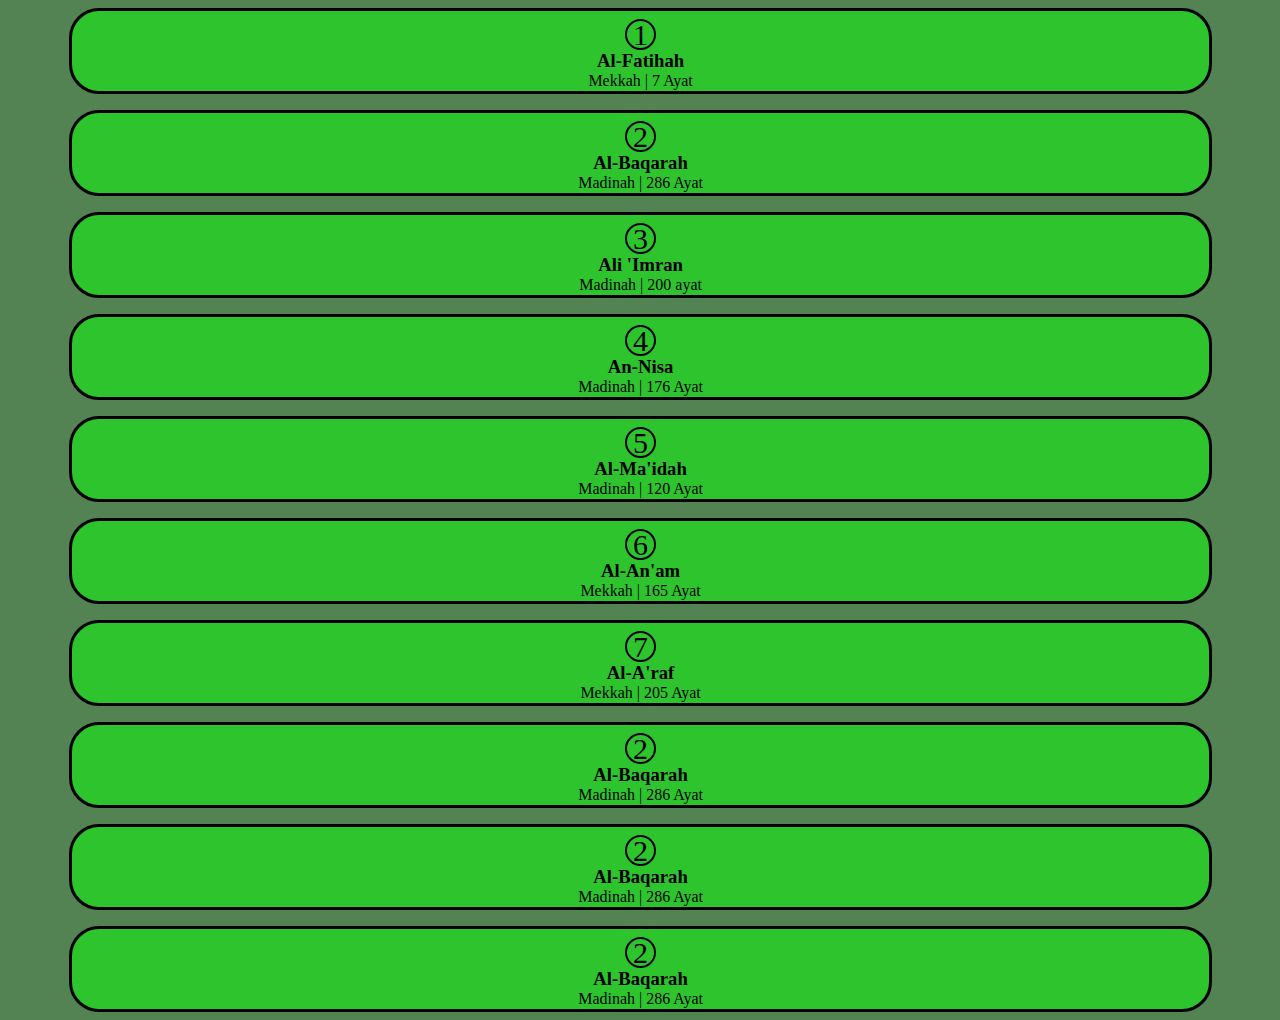
<file: pemilihan surah/index.html>
<!DOCTYPE html>
<html lang="en">
<head>
    <meta charset="UTF-8">
    <meta name="viewport" content="width=device-width, initial-scale=1.0">
    <link rel="stylesheet" href="style.css">
    <title>surah</title>
</head>
<body style="background-color: rgba(42, 100, 42, 0.808);">
   <section id="pemilihan-surah">
    <div class="container">
        <div class="row">
            <div class="col">
                <a href="Al-fatihah/index.html" style="color: black; text-decoration: none;"><div class="card" style="width: 90%; height: 80px; background-color: rgb(46, 196, 46); text-align: center; margin-left: 3.8rem; border-radius: 30px;">
                   <div class="circle" style="display: inline-block; width: 27px; height: 27px; border-radius: 50%; text-align: center; font-size: 30px; border: 2px solid black; line-height: 27px; margin-bottom: 0; padding: 0; margin-top: 0.5rem;">1</div>
                   <h3 style="margin: 0; padding: 0;">Al-Fatihah</h3>
                   <p style="margin: 0; padding: 0;">Mekkah | 7 Ayat</p>
                </div></a>
                <a href="Al-baqarah/index.html" style="color: black; text-decoration: none; margin-top: 1rem;"><div class="card" style="width: 90%; height: 80px; background-color: rgb(46, 196, 46); text-align: center; margin-left: 3.8rem; border-radius: 30px; margin-top: 1rem;">
                    <div class="circle" style="display: inline-block; width: 27px; height: 27px; border-radius: 50%; text-align: center; font-size: 30px; border: 2px solid black; line-height: 27px; margin-bottom: 0; padding: 0; margin-top: 0.5rem;">2</div>
                    <h3 style="margin: 0; padding: 0;">Al-Baqarah</h3>
                    <p style="margin: 0; padding: 0;">Madinah | 286 Ayat</p>
                 </div></a>
                 <a href="Al-baqarah/index.html" style="color: black; text-decoration: none; margin-top: 1rem;"><div class="card" style="width: 90%; height: 80px; background-color: rgb(46, 196, 46); text-align: center; margin-left: 3.8rem; border-radius: 30px; margin-top: 1rem;">
                    <div class="circle" style="display: inline-block; width: 27px; height: 27px; border-radius: 50%; text-align: center; font-size: 30px; border: 2px solid black; line-height: 27px; margin-bottom: 0; padding: 0; margin-top: 0.5rem;">3</div>
                    <h3 style="margin: 0; padding: 0;">Ali 'Imran</h3>
                    <p style="margin: 0; padding: 0;">Madinah | 200 ayat</p>
                 </div></a>
                 <a href="Al-baqarah/index.html" style="color: black; text-decoration: none; margin-top: 1rem;"><div class="card" style="width: 90%; height: 80px; background-color: rgb(46, 196, 46); text-align: center; margin-left: 3.8rem; border-radius: 30px; margin-top: 1rem;">
                    <div class="circle" style="display: inline-block; width: 27px; height: 27px; border-radius: 50%; text-align: center; font-size: 30px; border: 2px solid black; line-height: 27px; margin-bottom: 0; padding: 0; margin-top: 0.5rem;">4</div>
                    <h3 style="margin: 0; padding: 0;">An-Nisa</h3>
                    <p style="margin: 0; padding: 0;">Madinah | 176 Ayat</p>
                 </div></a>
                 <a href="Al-baqarah/index.html" style="color: black; text-decoration: none; margin-top: 1rem;"><div class="card" style="width: 90%; height: 80px; background-color: rgb(46, 196, 46); text-align: center; margin-left: 3.8rem; border-radius: 30px; margin-top: 1rem;">
                    <div class="circle" style="display: inline-block; width: 27px; height: 27px; border-radius: 50%; text-align: center; font-size: 30px; border: 2px solid black; line-height: 27px; margin-bottom: 0; padding: 0; margin-top: 0.5rem;">5</div>
                    <h3 style="margin: 0; padding: 0;">Al-Ma'idah</h3>
                    <p style="margin: 0; padding: 0;">Madinah | 120 Ayat</p>
                 </div></a>
                 <a href="Al-baqarah/index.html" style="color: black; text-decoration: none; margin-top: 1rem;"><div class="card" style="width: 90%; height: 80px; background-color: rgb(46, 196, 46); text-align: center; margin-left: 3.8rem; border-radius: 30px; margin-top: 1rem;">
                    <div class="circle" style="display: inline-block; width: 27px; height: 27px; border-radius: 50%; text-align: center; font-size: 30px; border: 2px solid black; line-height: 27px; margin-bottom: 0; padding: 0; margin-top: 0.5rem;">6</div>
                    <h3 style="margin: 0; padding: 0;">Al-An'am</h3>
                    <p style="margin: 0; padding: 0;">Mekkah | 165 Ayat</p>
                 </div></a>
                 <a href="Al-baqarah/index.html" style="color: black; text-decoration: none; margin-top: 1rem;"><div class="card" style="width: 90%; height: 80px; background-color: rgb(46, 196, 46); text-align: center; margin-left: 3.8rem; border-radius: 30px; margin-top: 1rem;">
                    <div class="circle" style="display: inline-block; width: 27px; height: 27px; border-radius: 50%; text-align: center; font-size: 30px; border: 2px solid black; line-height: 27px; margin-bottom: 0; padding: 0; margin-top: 0.5rem;">7</div>
                    <h3 style="margin: 0; padding: 0;">Al-A'raf</h3>
                    <p style="margin: 0; padding: 0;">Mekkah | 205 Ayat</p>
                 </div></a>
                 <a href="Al-baqarah/index.html" style="color: black; text-decoration: none; margin-top: 1rem;"><div class="card" style="width: 90%; height: 80px; background-color: rgb(46, 196, 46); text-align: center; margin-left: 3.8rem; border-radius: 30px; margin-top: 1rem;">
                    <div class="circle" style="display: inline-block; width: 27px; height: 27px; border-radius: 50%; text-align: center; font-size: 30px; border: 2px solid black; line-height: 27px; margin-bottom: 0; padding: 0; margin-top: 0.5rem;">2</div>
                    <h3 style="margin: 0; padding: 0;">Al-Baqarah</h3>
                    <p style="margin: 0; padding: 0;">Madinah | 286 Ayat</p>
                 </div></a>
                 <a href="Al-baqarah/index.html" style="color: black; text-decoration: none; margin-top: 1rem;"><div class="card" style="width: 90%; height: 80px; background-color: rgb(46, 196, 46); text-align: center; margin-left: 3.8rem; border-radius: 30px; margin-top: 1rem;">
                    <div class="circle" style="display: inline-block; width: 27px; height: 27px; border-radius: 50%; text-align: center; font-size: 30px; border: 2px solid black; line-height: 27px; margin-bottom: 0; padding: 0; margin-top: 0.5rem;">2</div>
                    <h3 style="margin: 0; padding: 0;">Al-Baqarah</h3>
                    <p style="margin: 0; padding: 0;">Madinah | 286 Ayat</p>
                 </div></a>
                 <a href="Al-baqarah/index.html" style="color: black; text-decoration: none; margin-top: 1rem;"><div class="card" style="width: 90%; height: 80px; background-color: rgb(46, 196, 46); text-align: center; margin-left: 3.8rem; border-radius: 30px; margin-top: 1rem;">
                    <div class="circle" style="display: inline-block; width: 27px; height: 27px; border-radius: 50%; text-align: center; font-size: 30px; border: 2px solid black; line-height: 27px; margin-bottom: 0; padding: 0; margin-top: 0.5rem;">2</div>
                    <h3 style="margin: 0; padding: 0;">Al-Baqarah</h3>
                    <p style="margin: 0; padding: 0;">Madinah | 286 Ayat</p>
                 </div></a>
            </div>
        </div>
    </div>
   </section>
   <!-- script -->
   <script src="script.js"></script>
</body>
</html>
</file>
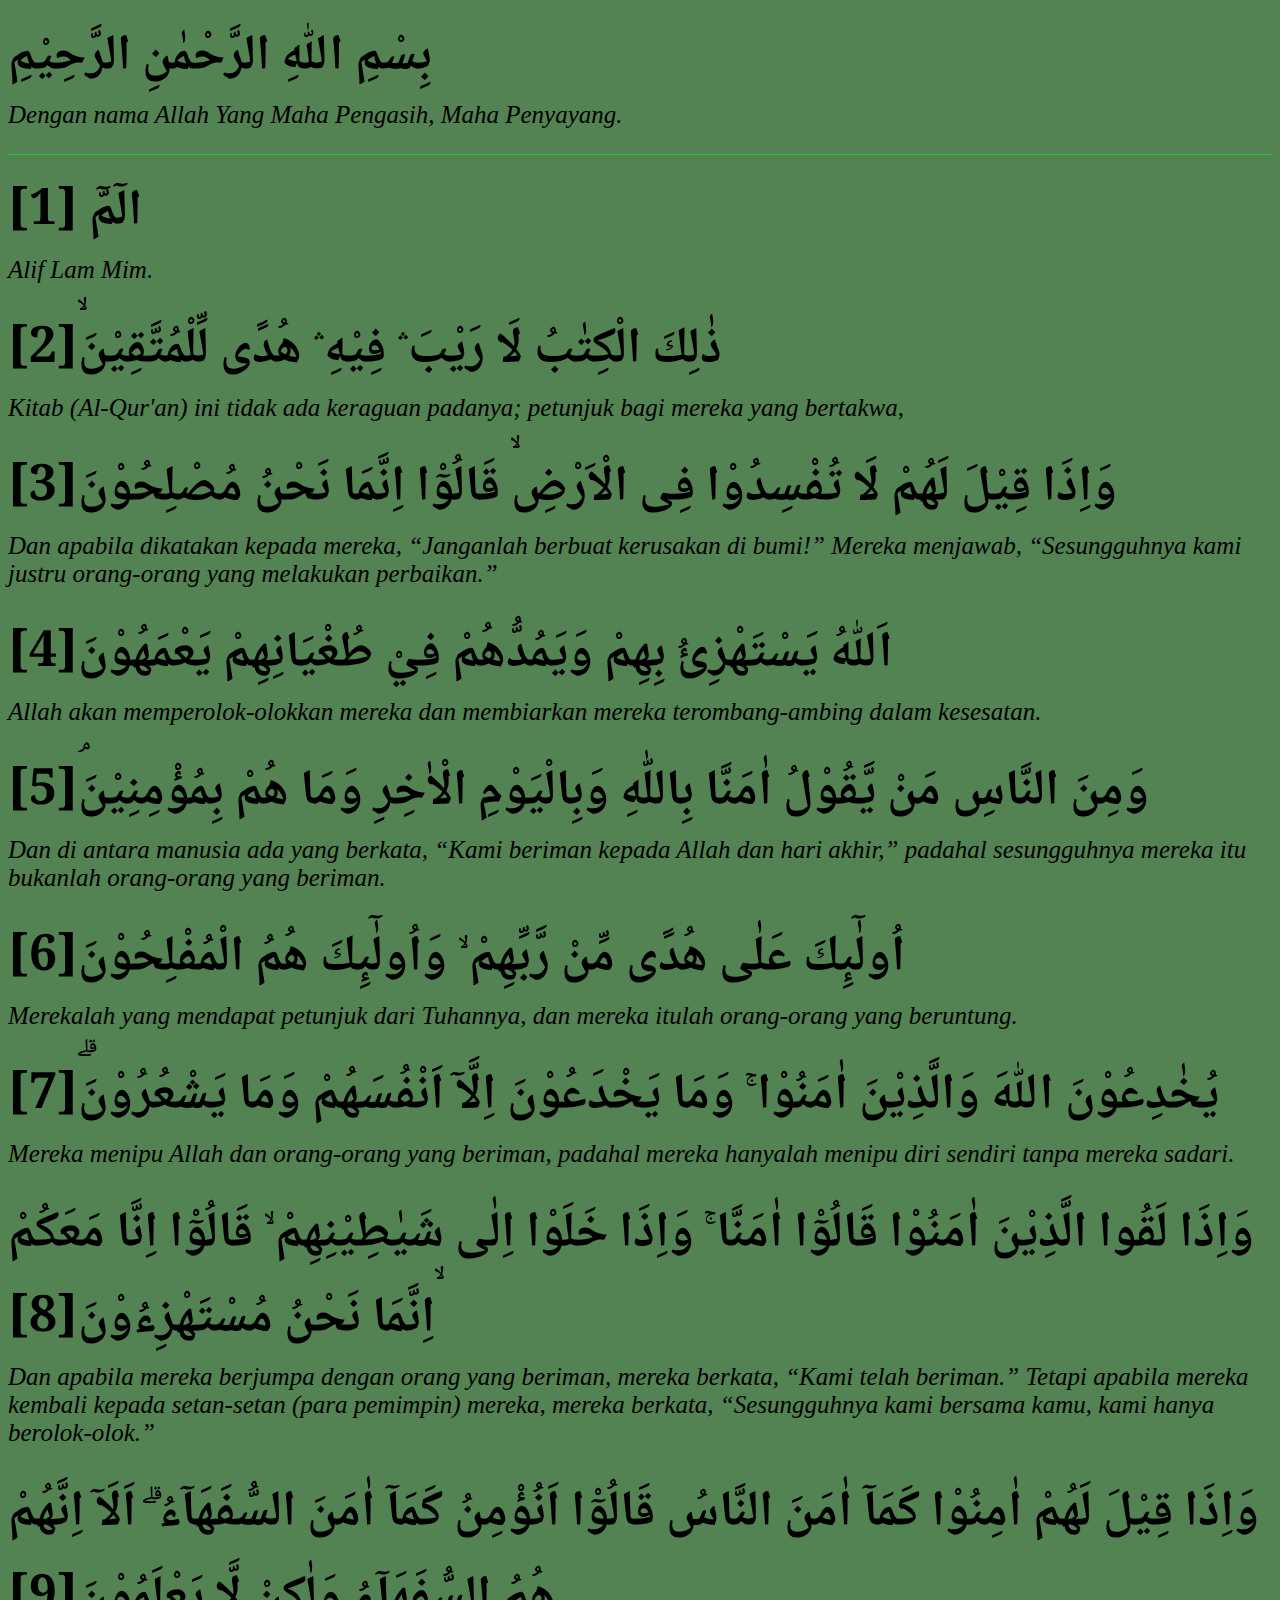
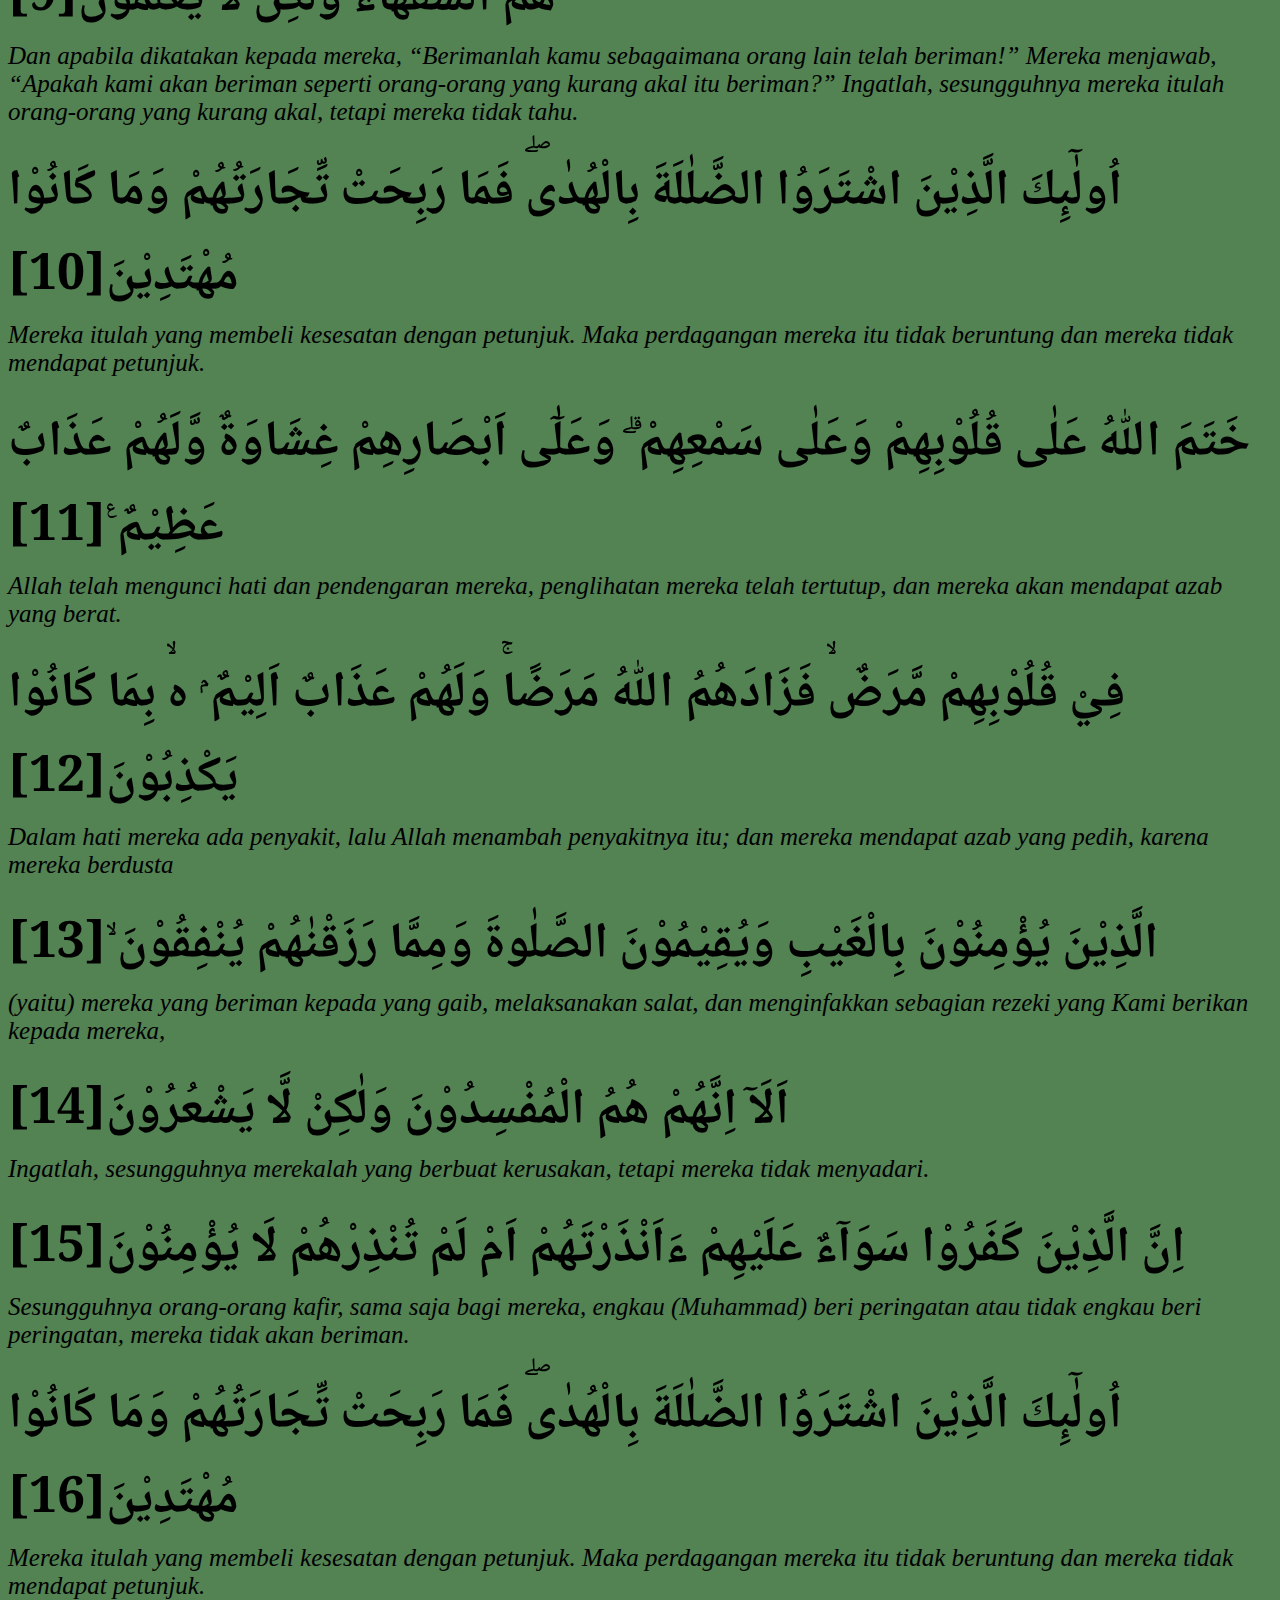
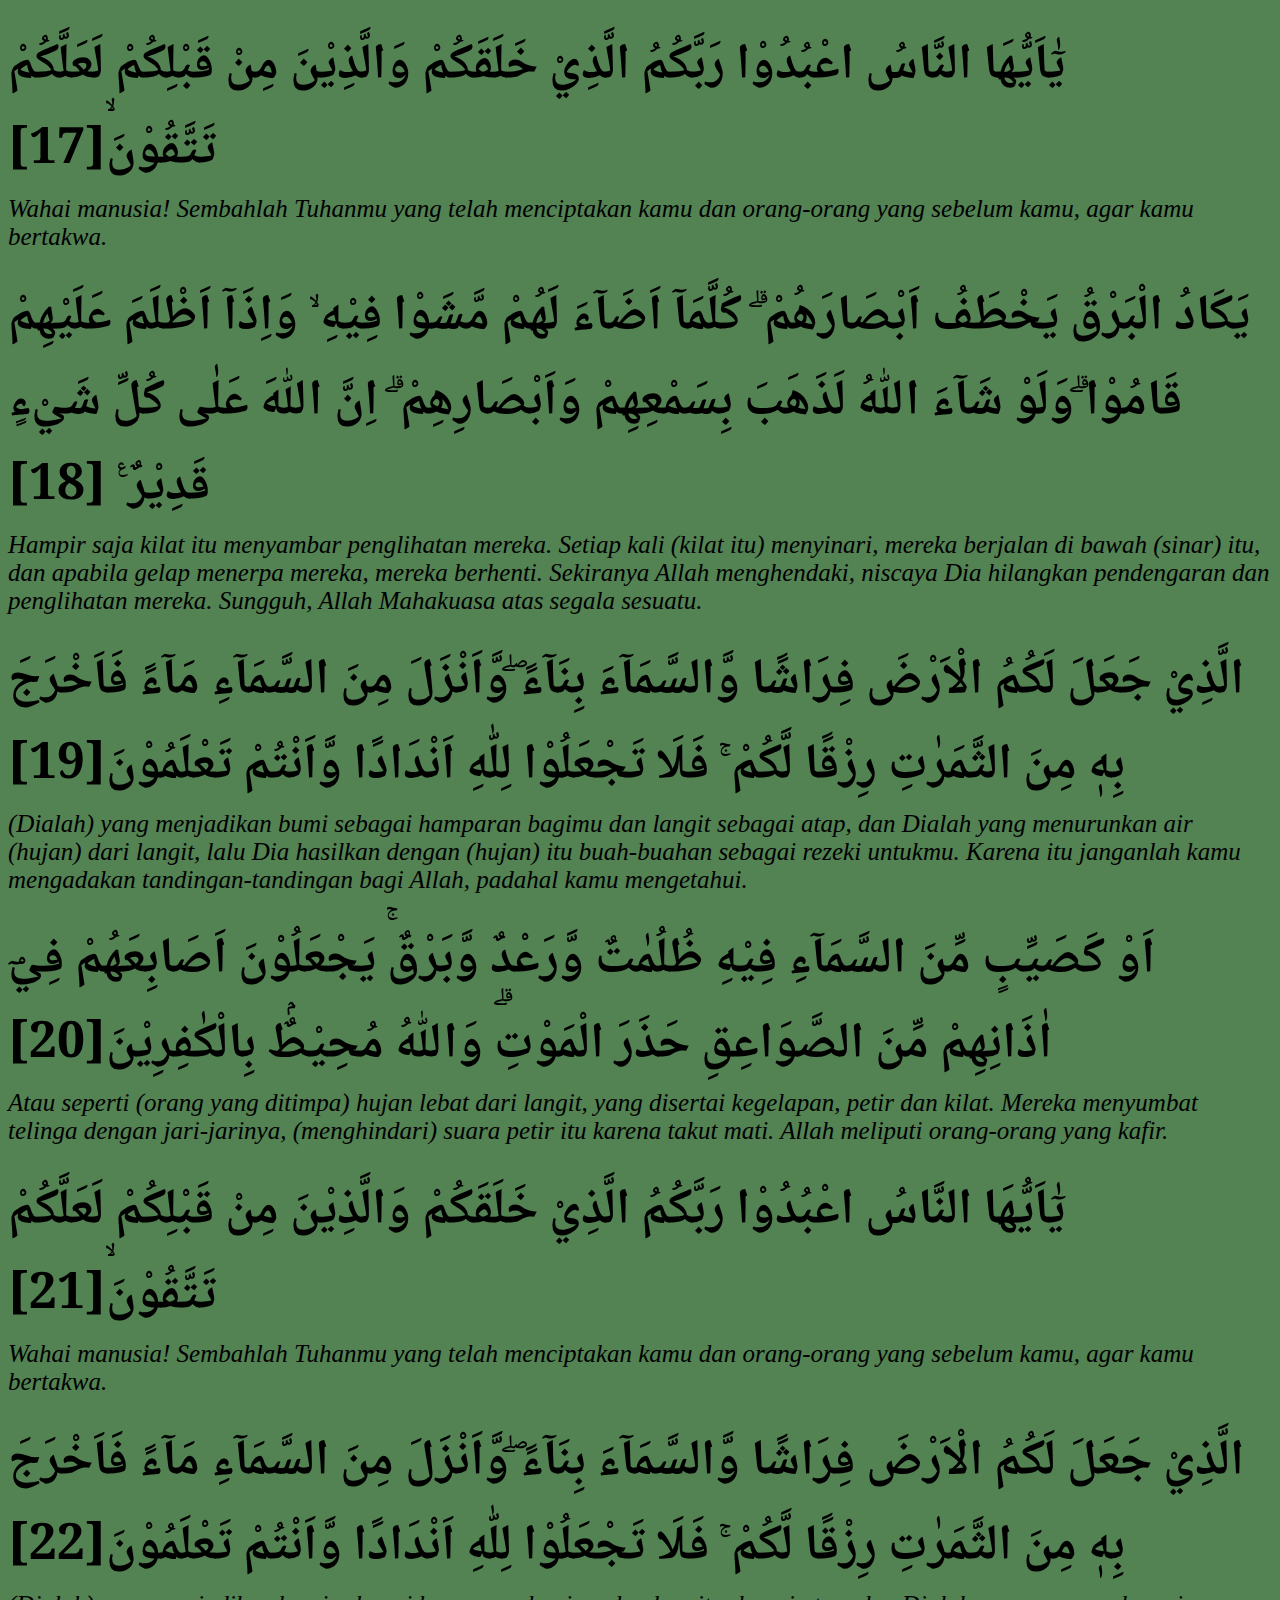
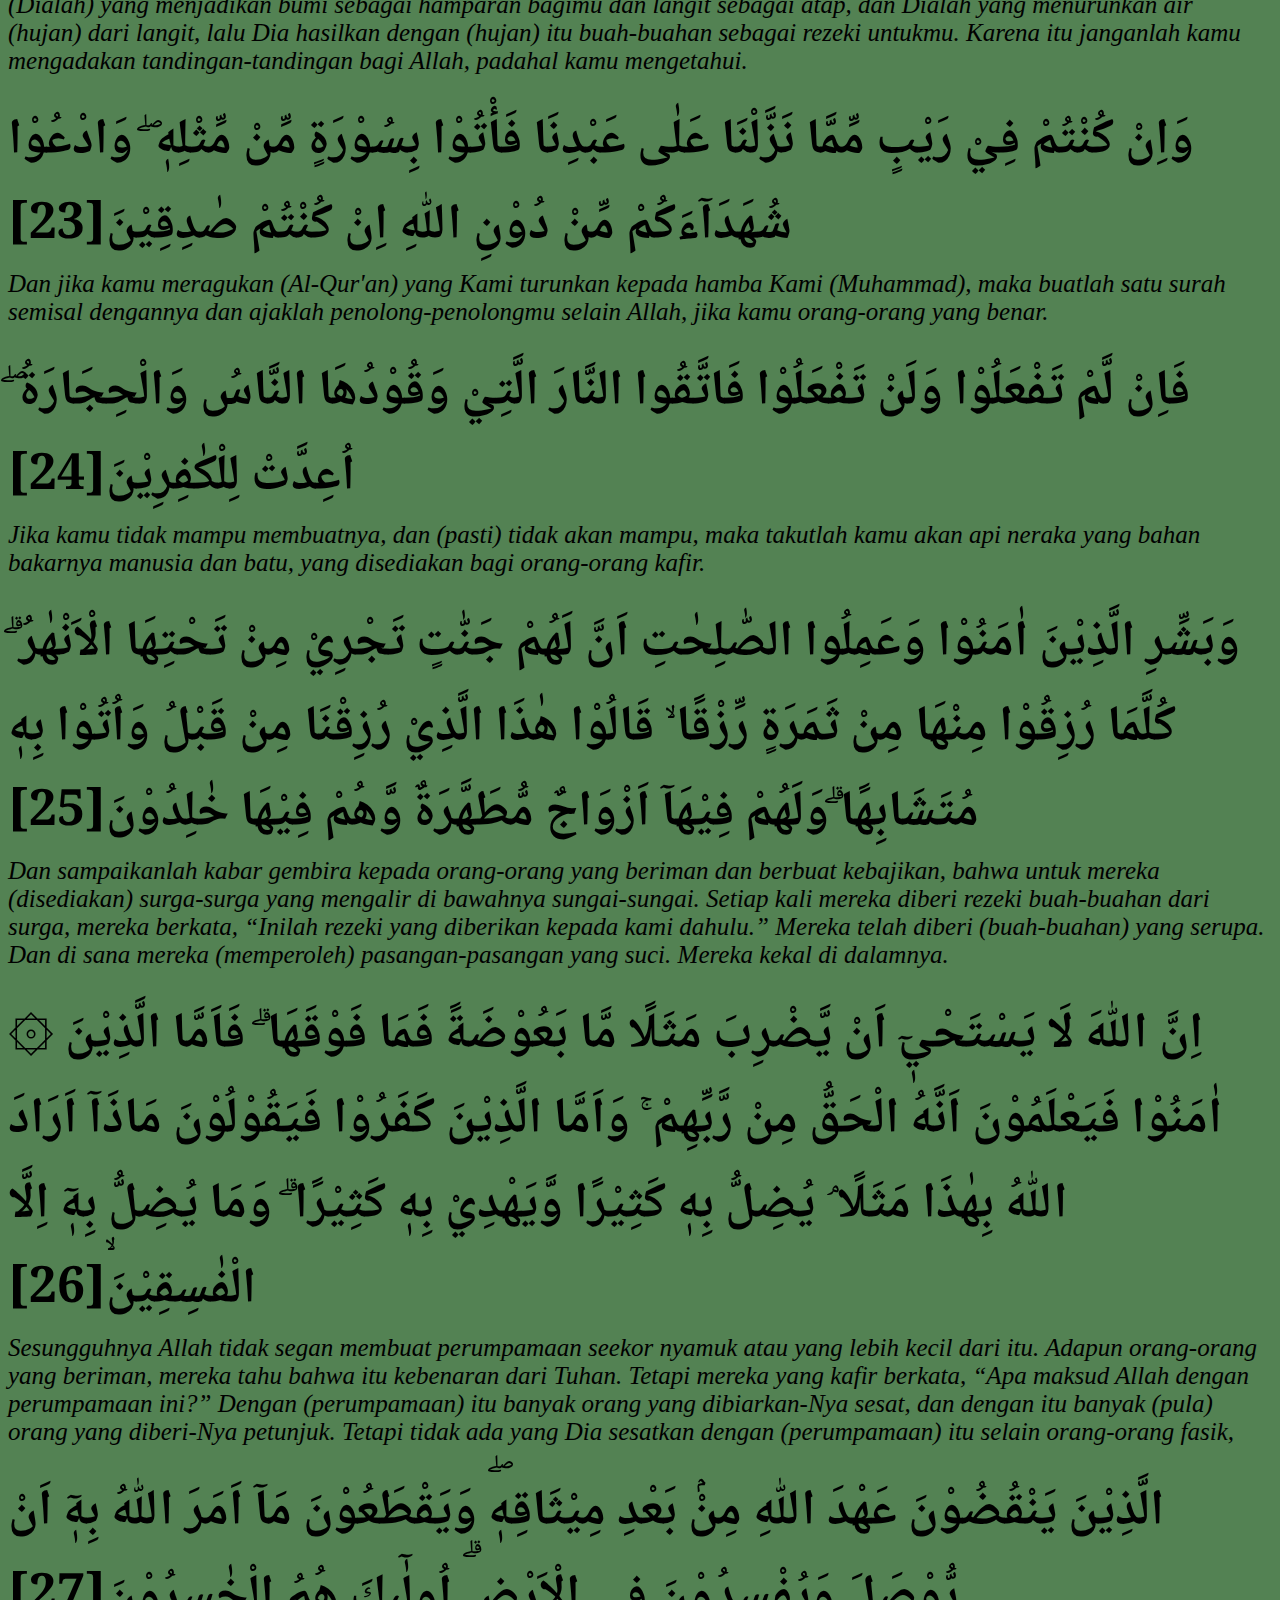
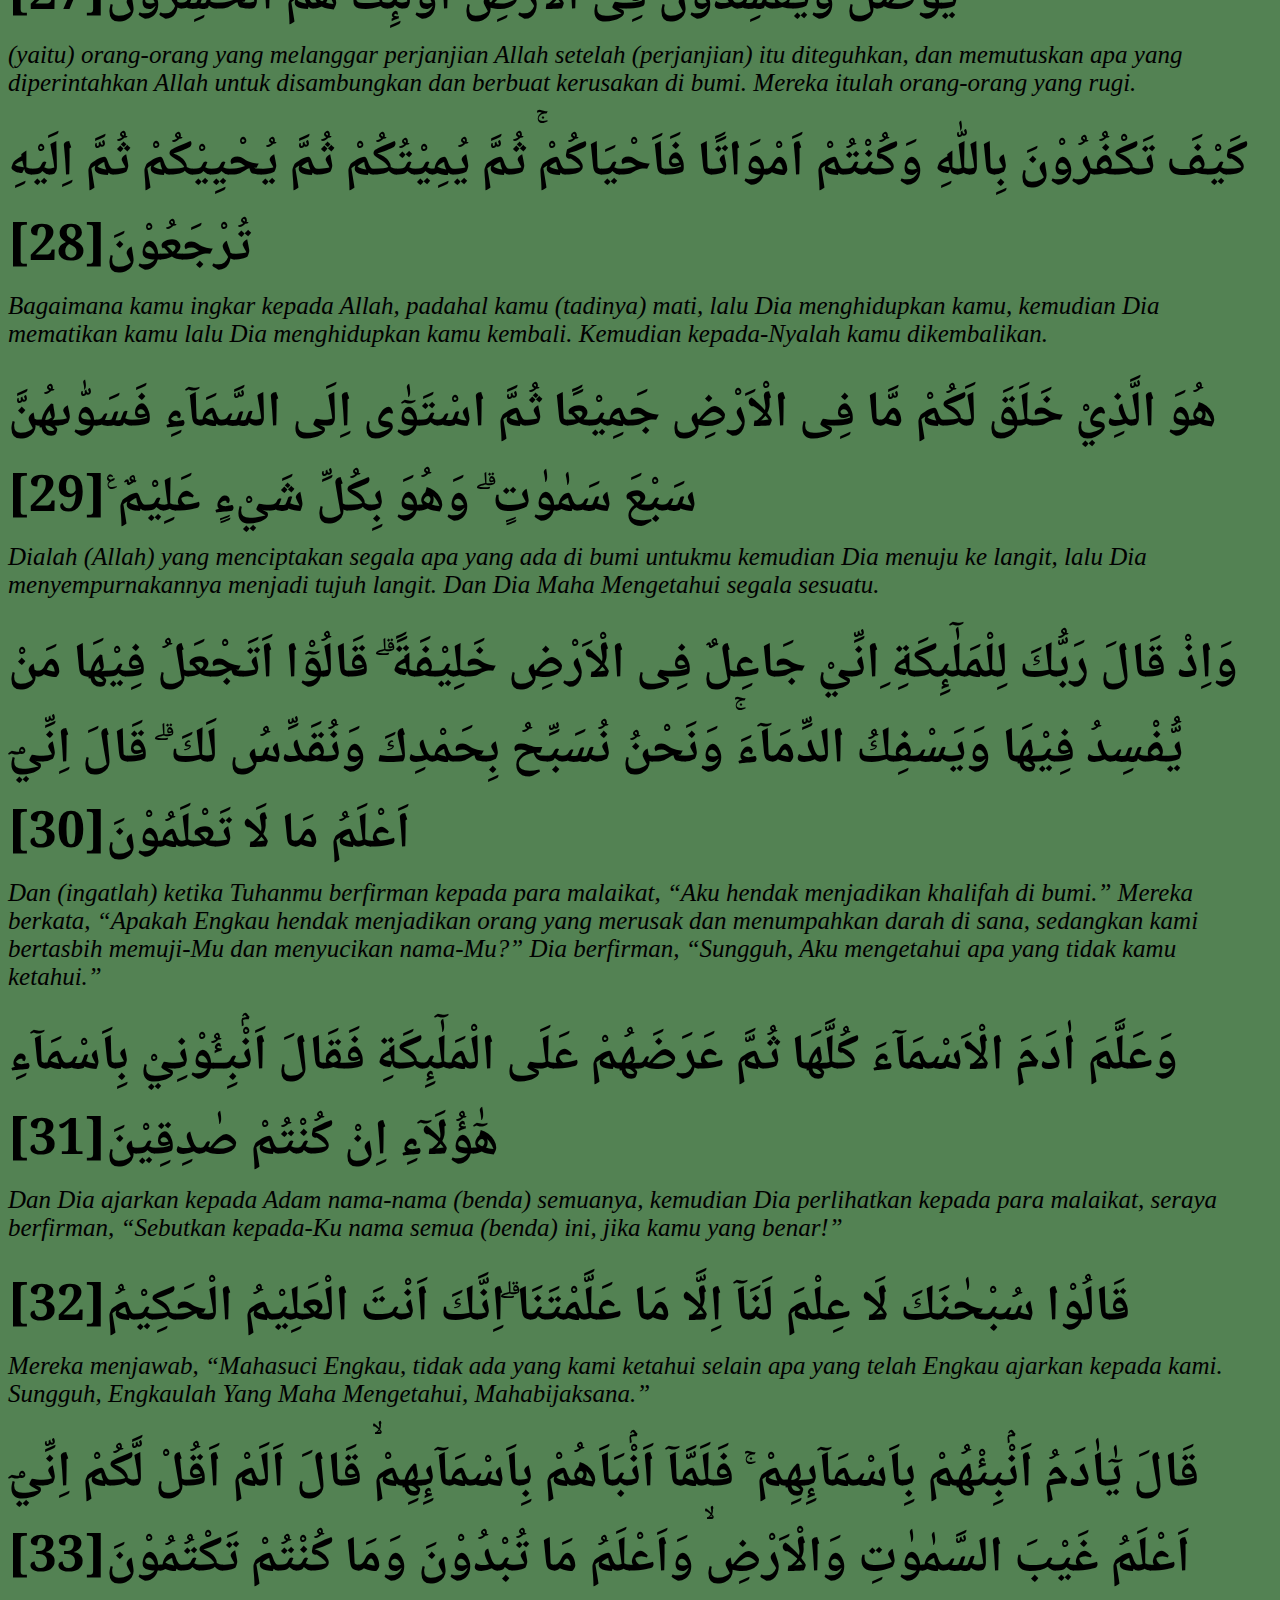
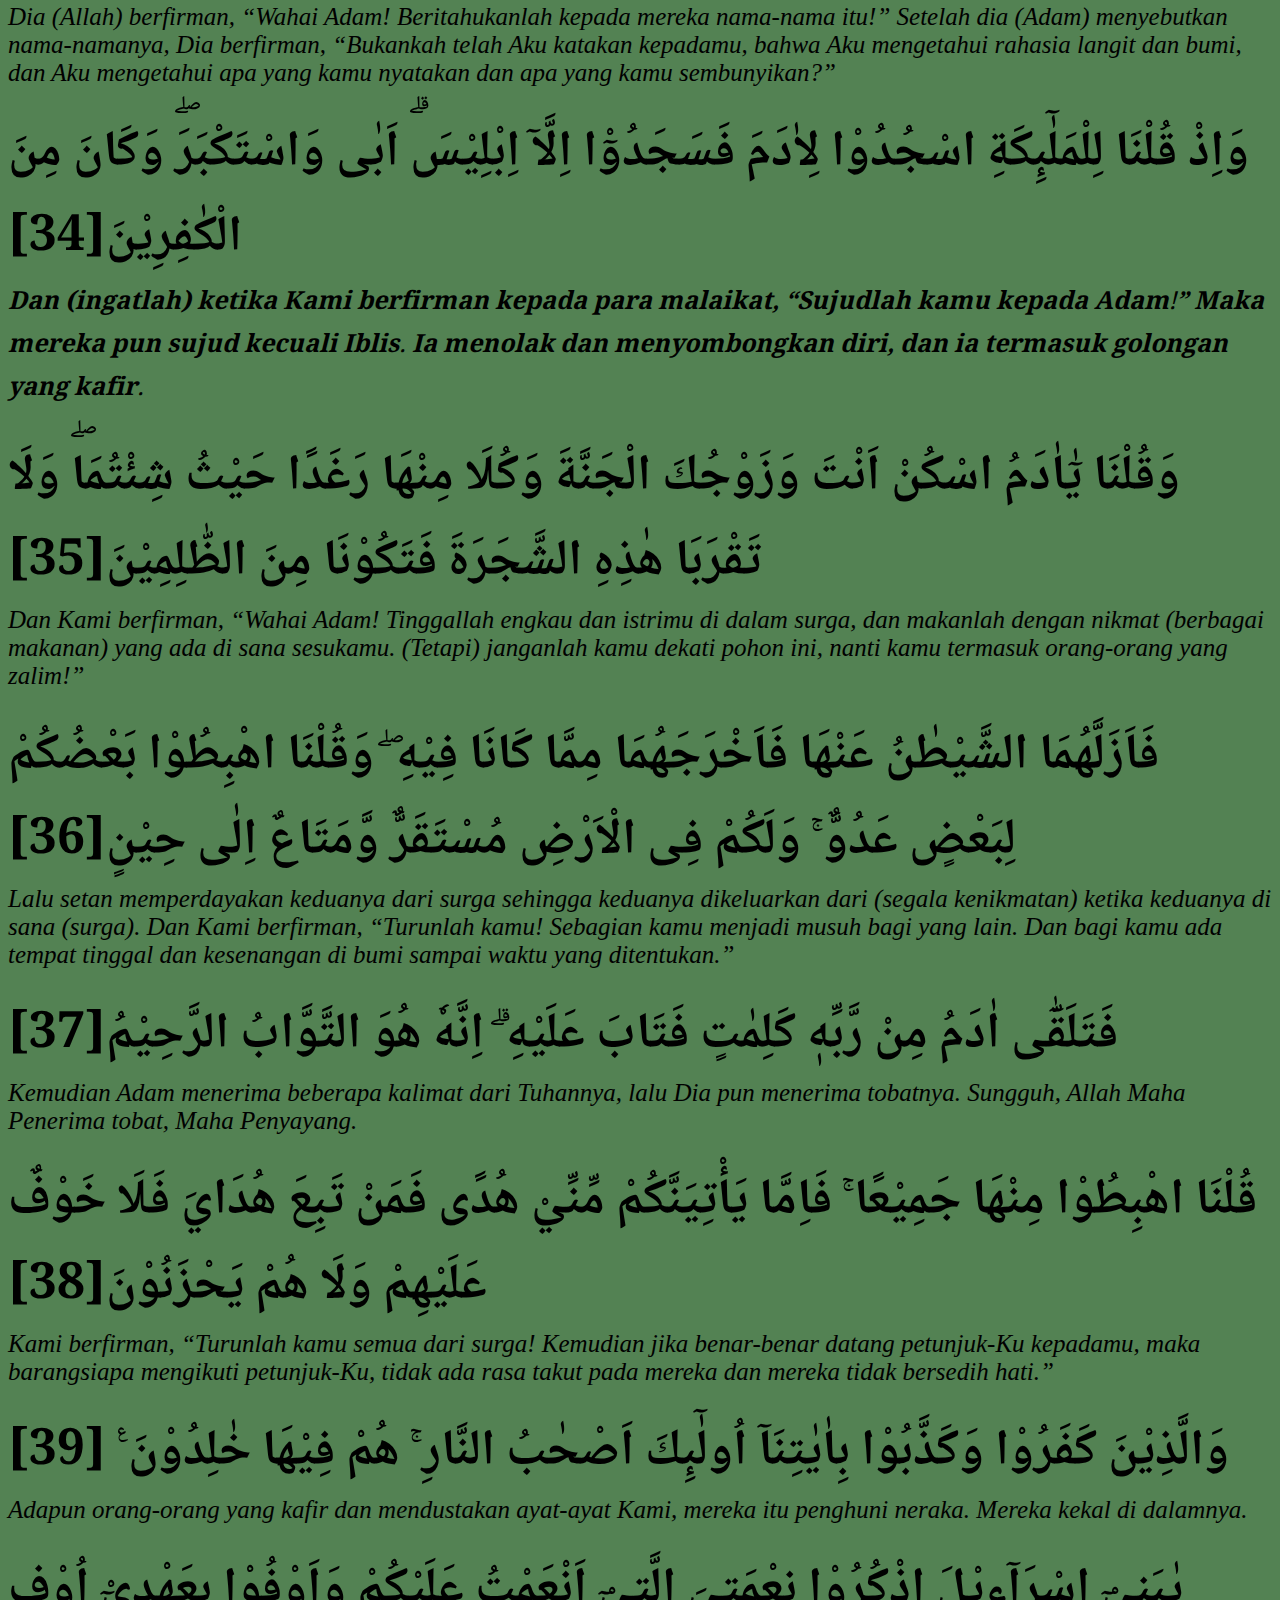
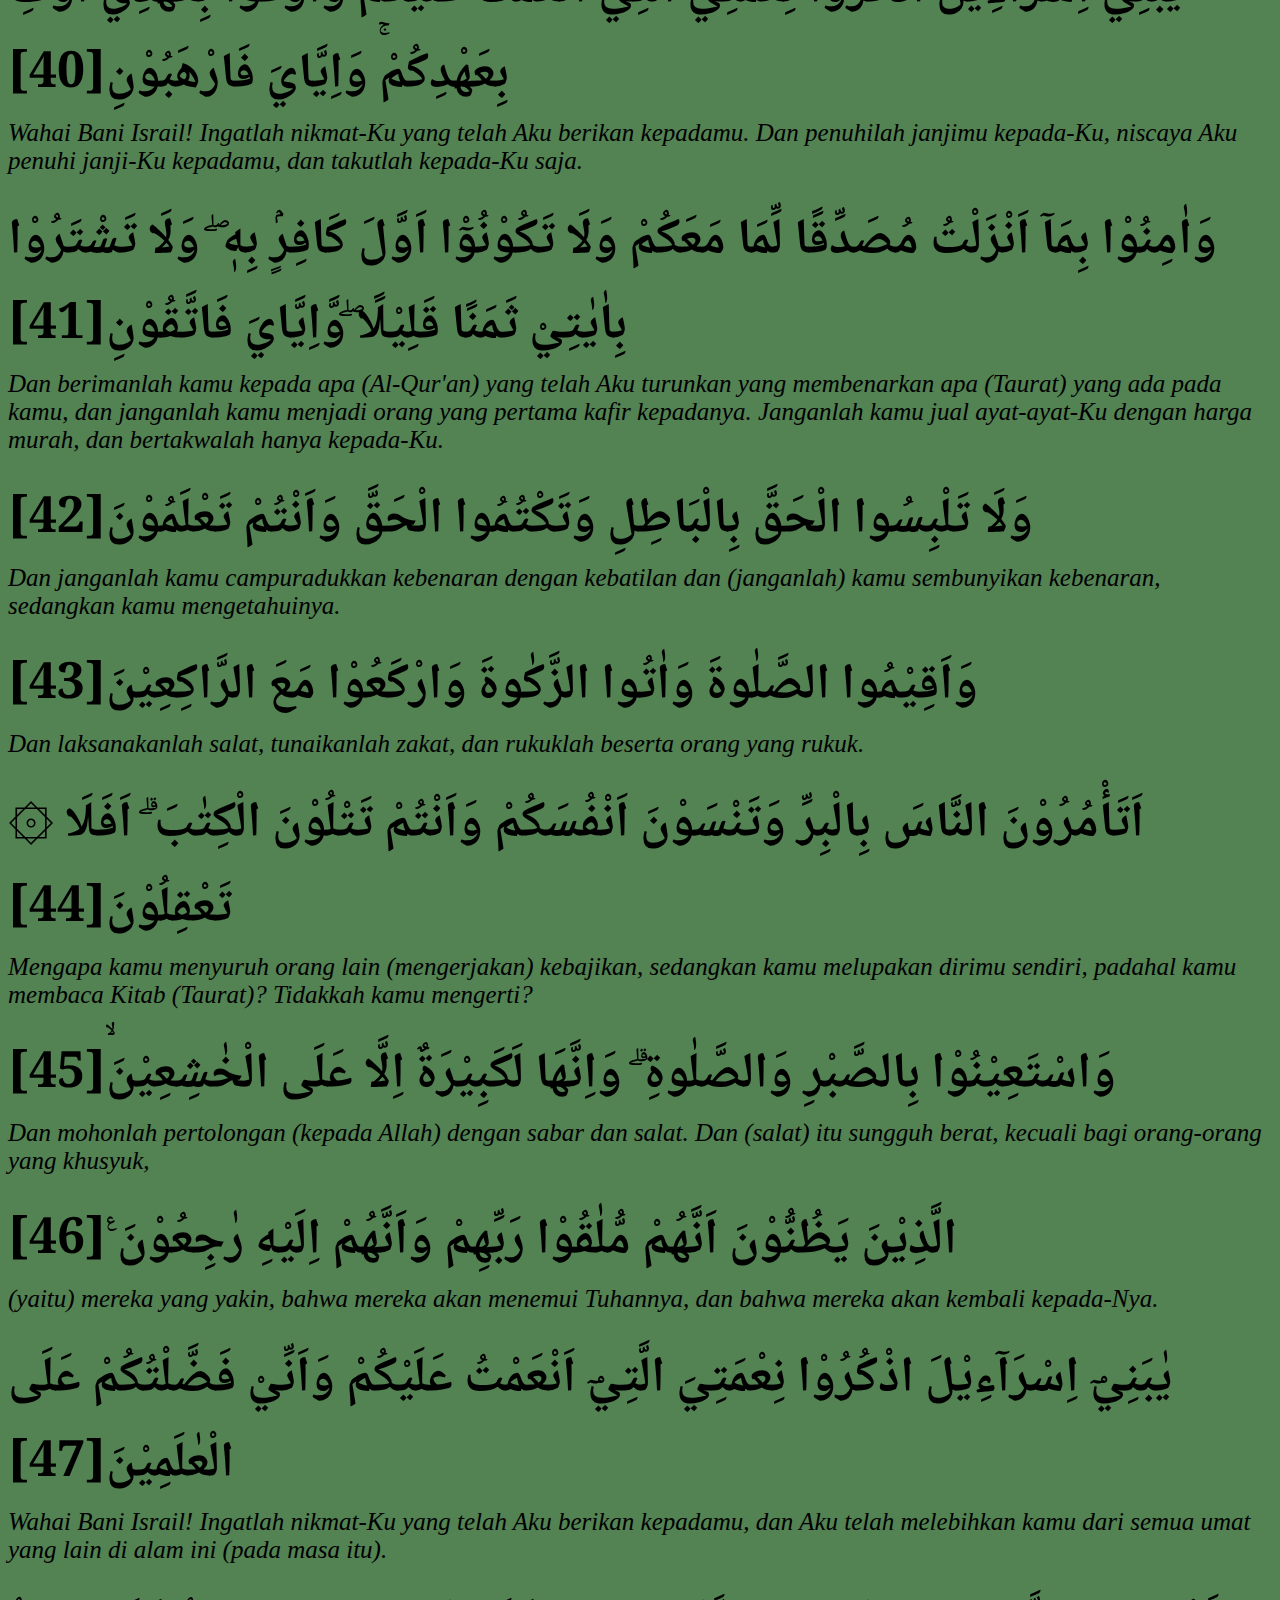
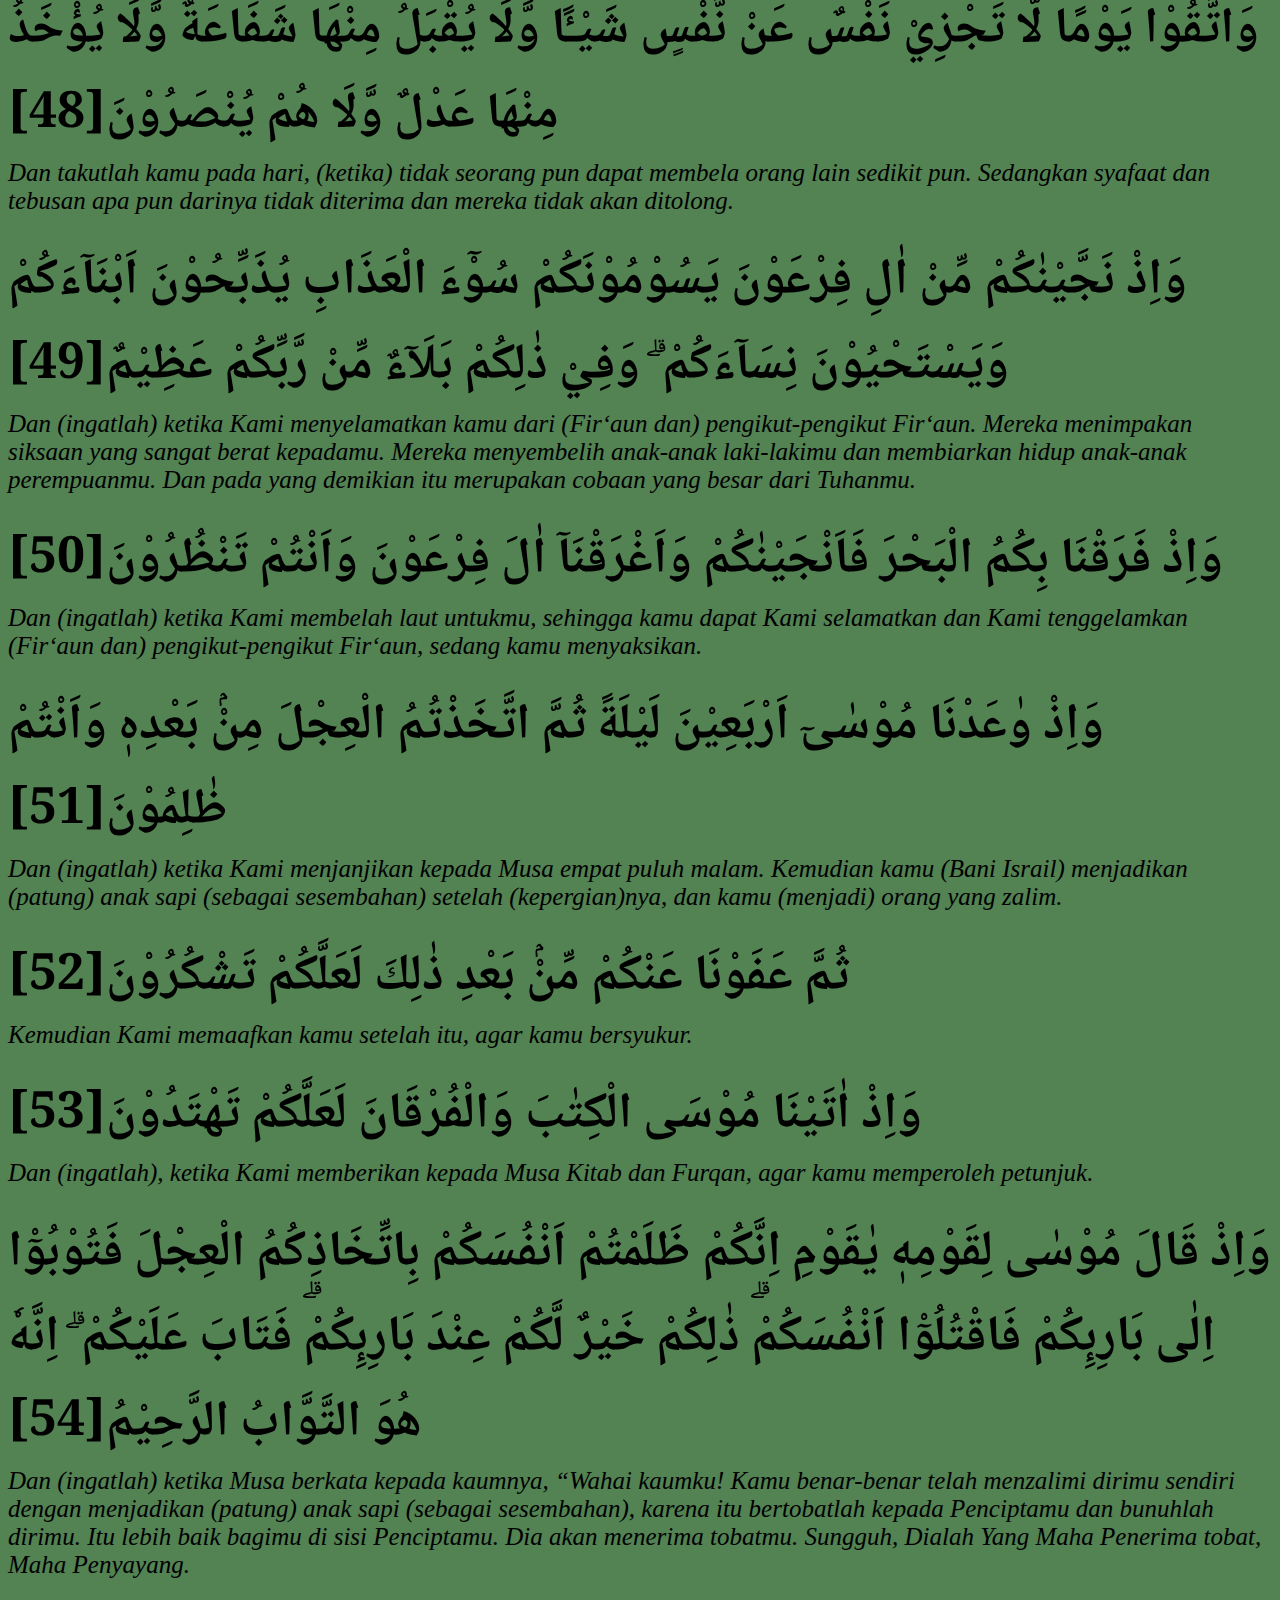
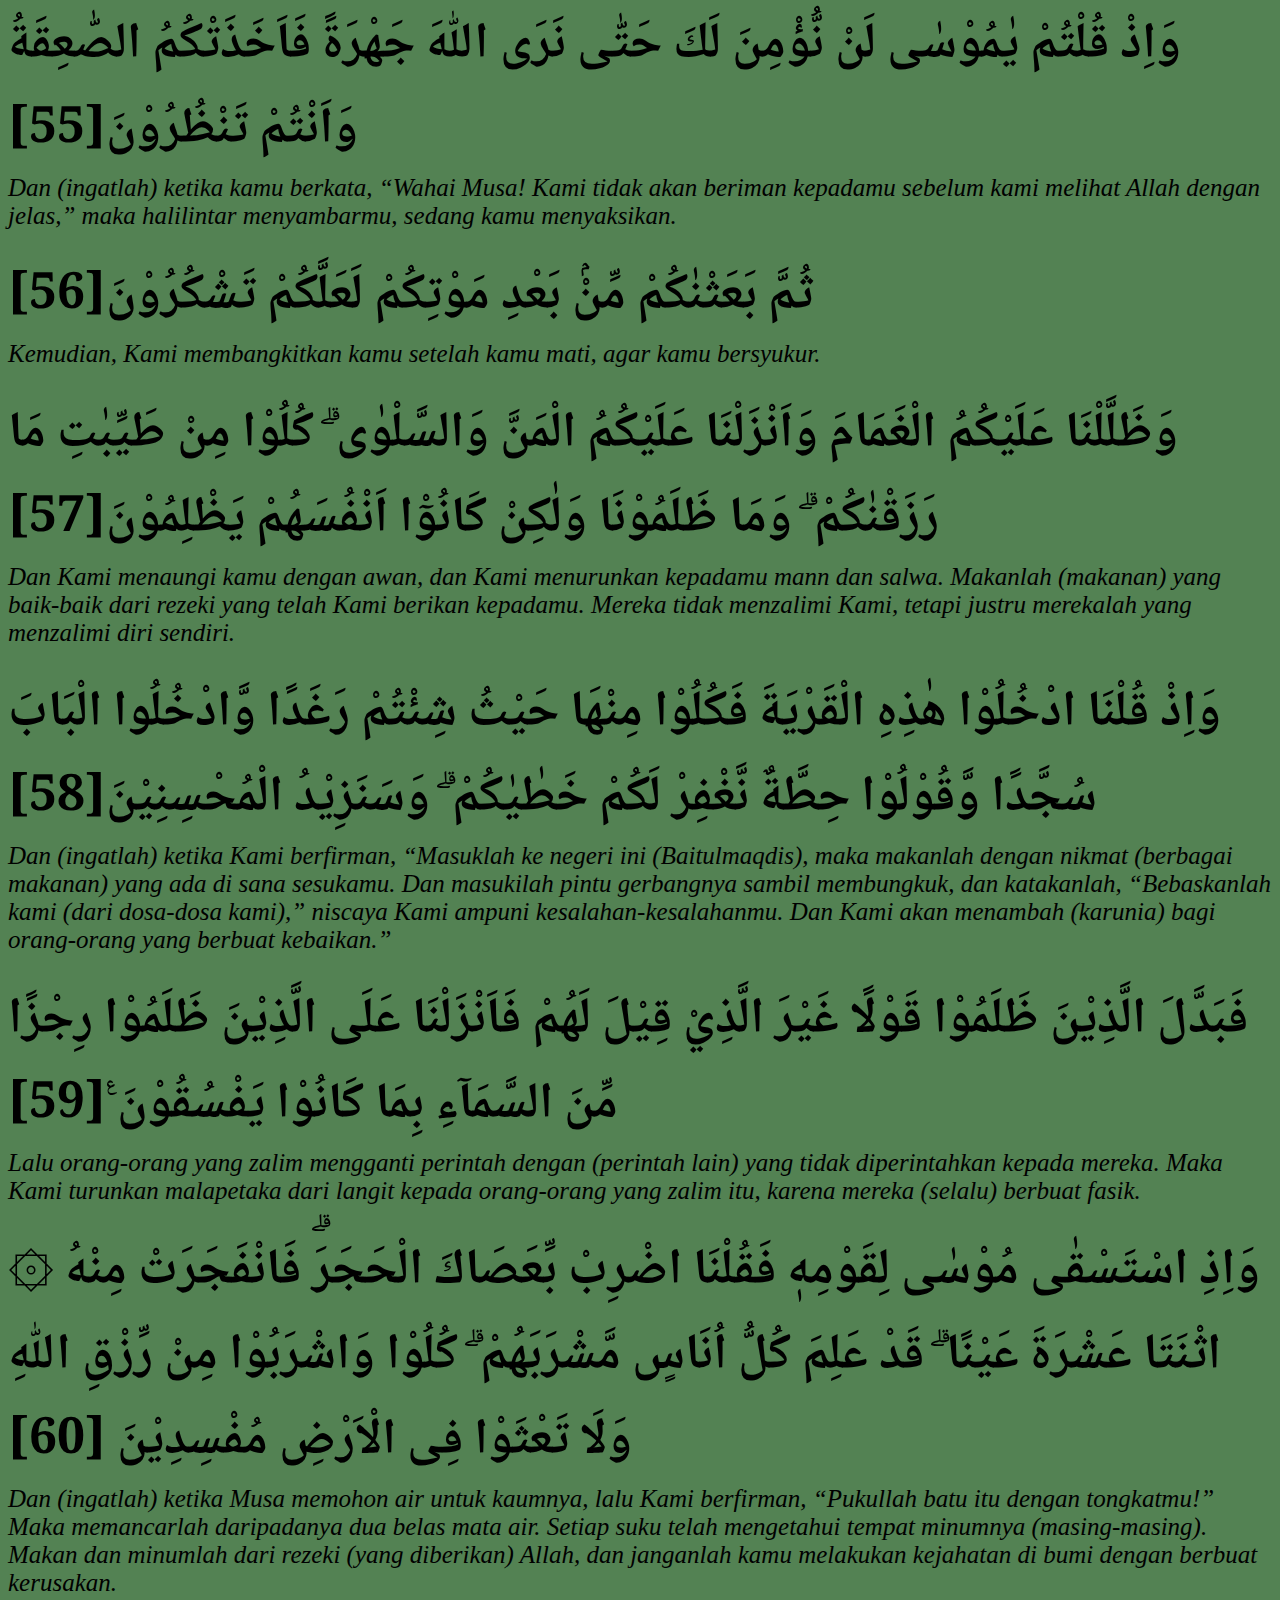
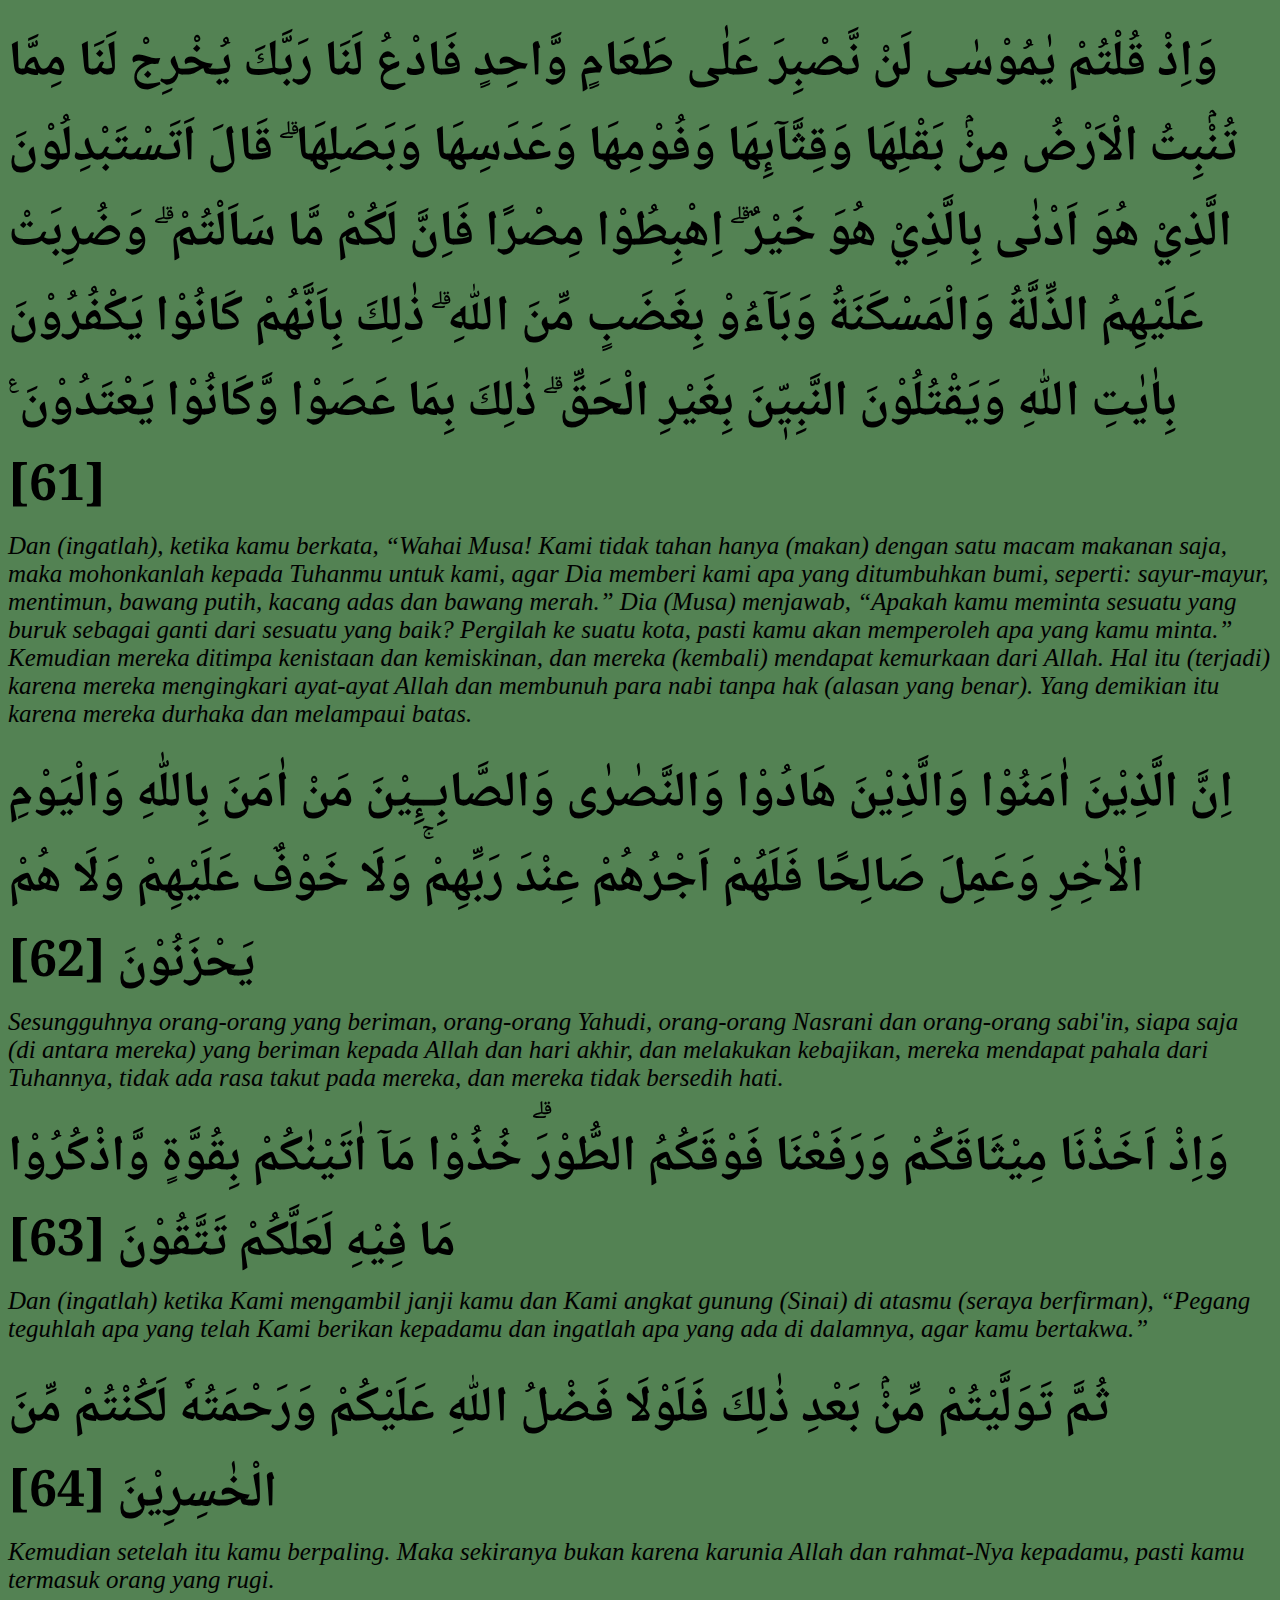
<file: pemilihan surah/Al-baqarah/index.html>
<!DOCTYPE html>
<html lang="en">
  <head>
    <meta charset="UTF-8" />
    <meta name="viewport" content="width=device-width, initial-scale=1.0" />
    <!-- bootstrap -->
    <link
      href="https://cdn.jsdelivr.net/npm/bootstrap@5.3.1/dist/css/bootstrap.min.css"
      rel="stylesheet"
      integrity="sha384-4bw+/aepP/YC94hEpVNVgiZdgIC5+VKNBQNGCHeKRQN+PtmoHDEXuppvnDJzQIu9"
      crossorigin="anonymous"
    />
    <!-- font -->
    <link rel="preconnect" href="https://fonts.googleapis.com" />
    <link rel="preconnect" href="https://fonts.gstatic.com" crossorigin />
    <link
      href="https://fonts.googleapis.com/css2?family=Caprasimo&family=IBM+Plex+Sans+Arabic&family=Noto+Naskh+Arabic&family=Poppins:wght@300;400&family=Roboto&display=swap"
      rel="stylesheet"
    />
    <!-- css -->
    <link rel="stylesheet" href="style.css">
    <title>Al-baqarah</title>
  </head>
  <body style="background-color: rgba(42, 100, 42, 0.808)">
    <section id="Al-fatihah">
      <div class="container">
        <div class="row text-center">
          <div class="col">
            <h2
              style="
                margin-bottom: 0;
                padding-bottom: 0;
                font-size: 50px;
                margin-top: 1rem;
                font-family: noto naskh arabic;
              "
            >
              بِسْمِ اللّٰهِ الرَّحْمٰنِ الرَّحِيْمِ
            </h2>
            <p style="margin-top: 0; padding-top: 0; font-size: 25px">
              Dengan nama Allah Yang Maha Pengasih, Maha Penyayang.
            </p>
            <div
              class="border"
              style="border-bottom: 1px solid rgb(46, 196, 46)"
            ></div>

            <h2
              style="
                margin-bottom: 0;
                padding-bottom: 0;
                font-size: 50px;
                margin-top: 1rem;
                font-family: noto naskh arabic;
              "
            >
              الۤمّۤ [1]
            </h2>
            <p style="margin-top: 0; padding-top: 0; font-size: 25px">
              Alif Lam Mim.
            </p>

            <h2
              style="
                margin-bottom: 0;
                padding-bottom: 0;
                font-size: 50px;
                margin-top: 1rem;
                font-family: noto naskh arabic;
              "
            >
              ذٰلِكَ الْكِتٰبُ لَا رَيْبَ ۛ فِيْهِ ۛ هُدًى لِّلْمُتَّقِيْنَۙ[2]
            </h2>
            <p style="margin-top: 0; padding-top: 0; font-size: 25px">
              Kitab (Al-Qur'an) ini tidak ada keraguan padanya; petunjuk bagi
              mereka yang bertakwa,
            </p>

            <h2
              style="
                margin-bottom: 0;
                padding-bottom: 0;
                font-size: 50px;
                margin-top: 1rem;
                font-family: noto naskh arabic;
              "
            >
              وَاِذَا قِيْلَ لَهُمْ لَا تُفْسِدُوْا فِى الْاَرْضِۙ قَالُوْٓا
              اِنَّمَا نَحْنُ مُصْلِحُوْنَ[3]
            </h2>
            <p style="margin-top: 0; padding-top: 0; font-size: 25px">
              Dan apabila dikatakan kepada mereka, “Janganlah berbuat kerusakan
              di bumi!” Mereka menjawab, “Sesungguhnya kami justru orang-orang
              yang melakukan perbaikan.”
            </p>
            <h2
              style="
                margin-bottom: 0;
                padding-bottom: 0;
                font-size: 50px;
                margin-top: 1rem;
                font-family: noto naskh arabic;
              "
            >
              اَللّٰهُ يَسْتَهْزِئُ بِهِمْ وَيَمُدُّهُمْ فِيْ طُغْيَانِهِمْ
              يَعْمَهُوْنَ[4]
            </h2>
            <p style="margin-top: 0; padding-top: 0; font-size: 25px">
              Allah akan memperolok-olokkan mereka dan membiarkan mereka
              terombang-ambing dalam kesesatan.
            </p>
            <h2
              style="
                margin-bottom: 0;
                padding-bottom: 0;
                font-size: 50px;
                margin-top: 1rem;
                font-family: noto naskh arabic;
              "
            >
              وَمِنَ النَّاسِ مَنْ يَّقُوْلُ اٰمَنَّا بِاللّٰهِ وَبِالْيَوْمِ
              الْاٰخِرِ وَمَا هُمْ بِمُؤْمِنِيْنَۘ[5]
            </h2>
            <p style="margin-top: 0; padding-top: 0; font-size: 25px">
              Dan di antara manusia ada yang berkata, “Kami beriman kepada Allah
              dan hari akhir,” padahal sesungguhnya mereka itu bukanlah
              orang-orang yang beriman.
            </p>
            <h2
              style="
                margin-bottom: 0;
                padding-bottom: 0;
                font-size: 50px;
                margin-top: 1rem;
                font-family: noto naskh arabic;
              "
            >
              اُولٰۤىِٕكَ عَلٰى هُدًى مِّنْ رَّبِّهِمْ ۙ وَاُولٰۤىِٕكَ هُمُ
              الْمُفْلِحُوْنَ[6]
            </h2>
            <p style="margin-top: 0; padding-top: 0; font-size: 25px">
              Merekalah yang mendapat petunjuk dari Tuhannya, dan mereka itulah
              orang-orang yang beruntung.
            </p>
            <h2
              style="
                margin-bottom: 0;
                padding-bottom: 0;
                font-size: 50px;
                margin-top: 1rem;
                font-family: noto naskh arabic;
              "
            >
              يُخٰدِعُوْنَ اللّٰهَ وَالَّذِيْنَ اٰمَنُوْا ۚ وَمَا يَخْدَعُوْنَ
              اِلَّآ اَنْفُسَهُمْ وَمَا يَشْعُرُوْنَۗ[7]
            </h2>
            <p style="margin-top: 0; padding-top: 0; font-size: 25px">
              Mereka menipu Allah dan orang-orang yang beriman, padahal mereka
              hanyalah menipu diri sendiri tanpa mereka sadari.
            </p>
            <h2
              style="
                margin-bottom: 0;
                padding-bottom: 0;
                font-size: 50px;
                margin-top: 1rem;
                font-family: noto naskh arabic;
              "
            >
              وَاِذَا لَقُوا الَّذِيْنَ اٰمَنُوْا قَالُوْٓا اٰمَنَّا ۚ وَاِذَا
              خَلَوْا اِلٰى شَيٰطِيْنِهِمْ ۙ قَالُوْٓا اِنَّا مَعَكُمْ ۙاِنَّمَا
              نَحْنُ مُسْتَهْزِءُوْنَ[8]
            </h2>
            <p style="margin-top: 0; padding-top: 0; font-size: 25px">
              Dan apabila mereka berjumpa dengan orang yang beriman, mereka
              berkata, “Kami telah beriman.” Tetapi apabila mereka kembali
              kepada setan-setan (para pemimpin) mereka, mereka berkata,
              “Sesungguhnya kami bersama kamu, kami hanya berolok-olok.”
            </p>
            <h2
              style="
                margin-bottom: 0;
                padding-bottom: 0;
                font-size: 50px;
                margin-top: 1rem;
                font-family: noto naskh arabic;
              "
            >
              وَاِذَا قِيْلَ لَهُمْ اٰمِنُوْا كَمَآ اٰمَنَ النَّاسُ قَالُوْٓا
              اَنُؤْمِنُ كَمَآ اٰمَنَ السُّفَهَاۤءُ ۗ اَلَآ اِنَّهُمْ هُمُ
              السُّفَهَاۤءُ وَلٰكِنْ لَّا يَعْلَمُوْنَ[9]
            </h2>
            <p style="margin-top: 0; padding-top: 0; font-size: 25px">
              Dan apabila dikatakan kepada mereka, “Berimanlah kamu sebagaimana
              orang lain telah beriman!” Mereka menjawab, “Apakah kami akan
              beriman seperti orang-orang yang kurang akal itu beriman?”
              Ingatlah, sesungguhnya mereka itulah orang-orang yang kurang akal,
              tetapi mereka tidak tahu.
            </p>
            <h2
              style="
                margin-bottom: 0;
                padding-bottom: 0;
                font-size: 50px;
                margin-top: 1rem;
                font-family: noto naskh arabic;
              "
            >
              اُولٰۤىِٕكَ الَّذِيْنَ اشْتَرَوُا الضَّلٰلَةَ بِالْهُدٰىۖ فَمَا
              رَبِحَتْ تِّجَارَتُهُمْ وَمَا كَانُوْا مُهْتَدِيْنَ[10]
            </h2>
            <p style="margin-top: 0; padding-top: 0; font-size: 25px">
              Mereka itulah yang membeli kesesatan dengan petunjuk. Maka
              perdagangan mereka itu tidak beruntung dan mereka tidak mendapat
              petunjuk.
            </p>
            <h2
              style="
                margin-bottom: 0;
                padding-bottom: 0;
                font-size: 50px;
                margin-top: 1rem;
                font-family: noto naskh arabic;
              "
            >
              خَتَمَ اللّٰهُ عَلٰى قُلُوْبِهِمْ وَعَلٰى سَمْعِهِمْ ۗ وَعَلٰٓى
              اَبْصَارِهِمْ غِشَاوَةٌ وَّلَهُمْ عَذَابٌ عَظِيْمٌ ࣖ[11]
            </h2>
            <p style="margin-top: 0; padding-top: 0; font-size: 25px">
              Allah telah mengunci hati dan pendengaran mereka, penglihatan
              mereka telah tertutup, dan mereka akan mendapat azab yang berat.
            </p>
            <h2
              style="
                margin-bottom: 0;
                padding-bottom: 0;
                font-size: 50px;
                margin-top: 1rem;
                font-family: noto naskh arabic;
              "
            >
              فِيْ قُلُوْبِهِمْ مَّرَضٌۙ فَزَادَهُمُ اللّٰهُ مَرَضًاۚ وَلَهُمْ
              عَذَابٌ اَلِيْمٌ ۢ ەۙ بِمَا كَانُوْا يَكْذِبُوْنَ[12]
            </h2>
            <p style="margin-top: 0; padding-top: 0; font-size: 25px">
              Dalam hati mereka ada penyakit, lalu Allah menambah penyakitnya
              itu; dan mereka mendapat azab yang pedih, karena mereka berdusta
            </p>
            <h2
              style="
                margin-bottom: 0;
                padding-bottom: 0;
                font-size: 50px;
                margin-top: 1rem;
                font-family: noto naskh arabic;
              "
            >
              الَّذِيْنَ يُؤْمِنُوْنَ بِالْغَيْبِ وَيُقِيْمُوْنَ الصَّلٰوةَ
              وَمِمَّا رَزَقْنٰهُمْ يُنْفِقُوْنَ ۙ[13]
            </h2>
            <p style="margin-top: 0; padding-top: 0; font-size: 25px">
              (yaitu) mereka yang beriman kepada yang gaib, melaksanakan salat,
              dan menginfakkan sebagian rezeki yang Kami berikan kepada mereka,
            </p>
            <h2
              style="
                margin-bottom: 0;
                padding-bottom: 0;
                font-size: 50px;
                margin-top: 1rem;
                font-family: noto naskh arabic;
              "
            >
              اَلَآ اِنَّهُمْ هُمُ الْمُفْسِدُوْنَ وَلٰكِنْ لَّا
              يَشْعُرُوْنَ[14]
            </h2>
            <p style="margin-top: 0; padding-top: 0; font-size: 25px">
              Ingatlah, sesungguhnya merekalah yang berbuat kerusakan, tetapi
              mereka tidak menyadari.
            </p>
            <h2
              style="
                margin-bottom: 0;
                padding-bottom: 0;
                font-size: 50px;
                margin-top: 1rem;
                font-family: noto naskh arabic;
              "
            >
              اِنَّ الَّذِيْنَ كَفَرُوْا سَوَاۤءٌ عَلَيْهِمْ ءَاَنْذَرْتَهُمْ
              اَمْ لَمْ تُنْذِرْهُمْ لَا يُؤْمِنُوْنَ[15]
            </h2>
            <p style="margin-top: 0; padding-top: 0; font-size: 25px">
              Sesungguhnya orang-orang kafir, sama saja bagi mereka, engkau
              (Muhammad) beri peringatan atau tidak engkau beri peringatan,
              mereka tidak akan beriman.
            </p>

            <h2
              style="
                margin-bottom: 0;
                padding-bottom: 0;
                font-size: 50px;
                margin-top: 1rem;
                font-family: noto naskh arabic;
              "
            >
              اُولٰۤىِٕكَ الَّذِيْنَ اشْتَرَوُا الضَّلٰلَةَ بِالْهُدٰىۖ فَمَا
              رَبِحَتْ تِّجَارَتُهُمْ وَمَا كَانُوْا مُهْتَدِيْنَ[16]
            </h2>
            <p style="margin-top: 0; padding-top: 0; font-size: 25px">
              Mereka itulah yang membeli kesesatan dengan petunjuk. Maka
              perdagangan mereka itu tidak beruntung dan mereka tidak mendapat
              petunjuk.
            </p>
            <h2
              style="
                margin-bottom: 0;
                padding-bottom: 0;
                font-size: 50px;
                margin-top: 1rem;
                font-family: noto naskh arabic;
              "
            >
              يٰٓاَيُّهَا النَّاسُ اعْبُدُوْا رَبَّكُمُ الَّذِيْ خَلَقَكُمْ
              وَالَّذِيْنَ مِنْ قَبْلِكُمْ لَعَلَّكُمْ تَتَّقُوْنَۙ[17]
            </h2>
            <p style="margin-top: 0; padding-top: 0; font-size: 25px">
              Wahai manusia! Sembahlah Tuhanmu yang telah menciptakan kamu dan
              orang-orang yang sebelum kamu, agar kamu bertakwa.
            </p>
            <h2
              style="
                margin-bottom: 0;
                padding-bottom: 0;
                font-size: 50px;
                margin-top: 1rem;
                font-family: noto naskh arabic;
              "
            >
              يَكَادُ الْبَرْقُ يَخْطَفُ اَبْصَارَهُمْ ۗ كُلَّمَآ اَضَاۤءَ
              لَهُمْ مَّشَوْا فِيْهِ ۙ وَاِذَآ اَظْلَمَ عَلَيْهِمْ قَامُوْا
              ۗوَلَوْ شَاۤءَ اللّٰهُ لَذَهَبَ بِسَمْعِهِمْ وَاَبْصَارِهِمْ ۗ
              اِنَّ اللّٰهَ عَلٰى كُلِّ شَيْءٍ قَدِيْرٌ ࣖ [18]
            </h2>
            <p style="margin-top: 0; padding-top: 0; font-size: 25px">
              Hampir saja kilat itu menyambar penglihatan mereka. Setiap kali
              (kilat itu) menyinari, mereka berjalan di bawah (sinar) itu, dan
              apabila gelap menerpa mereka, mereka berhenti. Sekiranya Allah
              menghendaki, niscaya Dia hilangkan pendengaran dan penglihatan
              mereka. Sungguh, Allah Mahakuasa atas segala sesuatu.
            </p>
            <h2
              style="
                margin-bottom: 0;
                padding-bottom: 0;
                font-size: 50px;
                margin-top: 1rem;
                font-family: noto naskh arabic;
              "
            >
              الَّذِيْ جَعَلَ لَكُمُ الْاَرْضَ فِرَاشًا وَّالسَّمَاۤءَ بِنَاۤءً
              ۖوَّاَنْزَلَ مِنَ السَّمَاۤءِ مَاۤءً فَاَخْرَجَ بِهٖ مِنَ
              الثَّمَرٰتِ رِزْقًا لَّكُمْ ۚ فَلَا تَجْعَلُوْا لِلّٰهِ اَنْدَادًا
              وَّاَنْتُمْ تَعْلَمُوْنَ[19]
            </h2>
            <p style="margin-top: 0; padding-top: 0; font-size: 25px">
              (Dialah) yang menjadikan bumi sebagai hamparan bagimu dan langit
              sebagai atap, dan Dialah yang menurunkan air (hujan) dari langit,
              lalu Dia hasilkan dengan (hujan) itu buah-buahan sebagai rezeki
              untukmu. Karena itu janganlah kamu mengadakan tandingan-tandingan
              bagi Allah, padahal kamu mengetahui.
            </p>
            <h2
              style="
                margin-bottom: 0;
                padding-bottom: 0;
                font-size: 50px;
                margin-top: 1rem;
                font-family: noto naskh arabic;
              "
            >
              اَوْ كَصَيِّبٍ مِّنَ السَّمَاۤءِ فِيْهِ ظُلُمٰتٌ وَّرَعْدٌ
              وَّبَرْقٌۚ يَجْعَلُوْنَ اَصَابِعَهُمْ فِيْٓ اٰذَانِهِمْ مِّنَ
              الصَّوَاعِقِ حَذَرَ الْمَوْتِۗ وَاللّٰهُ مُحِيْطٌۢ
              بِالْكٰفِرِيْنَ[20]
            </h2>
            <p style="margin-top: 0; padding-top: 0; font-size: 25px">
              Atau seperti (orang yang ditimpa) hujan lebat dari langit, yang
              disertai kegelapan, petir dan kilat. Mereka menyumbat telinga
              dengan jari-jarinya, (menghindari) suara petir itu karena takut
              mati. Allah meliputi orang-orang yang kafir.
            </p>
            <h2
              style="
                margin-bottom: 0;
                padding-bottom: 0;
                font-size: 50px;
                margin-top: 1rem;
                font-family: noto naskh arabic;
              "
            >
              يٰٓاَيُّهَا النَّاسُ اعْبُدُوْا رَبَّكُمُ الَّذِيْ خَلَقَكُمْ
              وَالَّذِيْنَ مِنْ قَبْلِكُمْ لَعَلَّكُمْ تَتَّقُوْنَۙ[21]
            </h2>
            <p style="margin-top: 0; padding-top: 0; font-size: 25px">
              Wahai manusia! Sembahlah Tuhanmu yang telah menciptakan kamu dan
              orang-orang yang sebelum kamu, agar kamu bertakwa.
            </p>
            <h2
              style="
                margin-bottom: 0;
                padding-bottom: 0;
                font-size: 50px;
                margin-top: 1rem;
                font-family: noto naskh arabic;
              "
            >
              الَّذِيْ جَعَلَ لَكُمُ الْاَرْضَ فِرَاشًا وَّالسَّمَاۤءَ بِنَاۤءً
              ۖوَّاَنْزَلَ مِنَ السَّمَاۤءِ مَاۤءً فَاَخْرَجَ بِهٖ مِنَ
              الثَّمَرٰتِ رِزْقًا لَّكُمْ ۚ فَلَا تَجْعَلُوْا لِلّٰهِ اَنْدَادًا
              وَّاَنْتُمْ تَعْلَمُوْنَ[22]
            </h2>
            <p style="margin-top: 0; padding-top: 0; font-size: 25px">
              (Dialah) yang menjadikan bumi sebagai hamparan bagimu dan langit
              sebagai atap, dan Dialah yang menurunkan air (hujan) dari langit,
              lalu Dia hasilkan dengan (hujan) itu buah-buahan sebagai rezeki
              untukmu. Karena itu janganlah kamu mengadakan tandingan-tandingan
              bagi Allah, padahal kamu mengetahui.
            </p>
            <h2
              style="
                margin-bottom: 0;
                padding-bottom: 0;
                font-size: 50px;
                margin-top: 1rem;
                font-family: noto naskh arabic;
              "
            >
              وَاِنْ كُنْتُمْ فِيْ رَيْبٍ مِّمَّا نَزَّلْنَا عَلٰى عَبْدِنَا
              فَأْتُوْا بِسُوْرَةٍ مِّنْ مِّثْلِهٖ ۖ وَادْعُوْا شُهَدَاۤءَكُمْ
              مِّنْ دُوْنِ اللّٰهِ اِنْ كُنْتُمْ صٰدِقِيْنَ[23]
            </h2>
            <p style="margin-top: 0; padding-top: 0; font-size: 25px">
              Dan jika kamu meragukan (Al-Qur'an) yang Kami turunkan kepada
              hamba Kami (Muhammad), maka buatlah satu surah semisal dengannya
              dan ajaklah penolong-penolongmu selain Allah, jika kamu
              orang-orang yang benar.
            </p>
            <h2
              style="
                margin-bottom: 0;
                padding-bottom: 0;
                font-size: 50px;
                margin-top: 1rem;
                font-family: noto naskh arabic;
              "
            >
              فَاِنْ لَّمْ تَفْعَلُوْا وَلَنْ تَفْعَلُوْا فَاتَّقُوا النَّارَ
              الَّتِيْ وَقُوْدُهَا النَّاسُ وَالْحِجَارَةُ ۖ اُعِدَّتْ
              لِلْكٰفِرِيْنَ[24]
            </h2>
            <p style="margin-top: 0; padding-top: 0; font-size: 25px">
              Jika kamu tidak mampu membuatnya, dan (pasti) tidak akan mampu,
              maka takutlah kamu akan api neraka yang bahan bakarnya manusia dan
              batu, yang disediakan bagi orang-orang kafir.
            </p>
            <h2
              style="
                margin-bottom: 0;
                padding-bottom: 0;
                font-size: 50px;
                margin-top: 1rem;
                font-family: noto naskh arabic;
              "
            >
              وَبَشِّرِ الَّذِيْنَ اٰمَنُوْا وَعَمِلُوا الصّٰلِحٰتِ اَنَّ لَهُمْ
              جَنّٰتٍ تَجْرِيْ مِنْ تَحْتِهَا الْاَنْهٰرُ ۗ كُلَّمَا رُزِقُوْا
              مِنْهَا مِنْ ثَمَرَةٍ رِّزْقًا ۙ قَالُوْا هٰذَا الَّذِيْ رُزِقْنَا
              مِنْ قَبْلُ وَاُتُوْا بِهٖ مُتَشَابِهًا ۗوَلَهُمْ فِيْهَآ
              اَزْوَاجٌ مُّطَهَّرَةٌ وَّهُمْ فِيْهَا خٰلِدُوْنَ[25]
            </h2>
            <p style="margin-top: 0; padding-top: 0; font-size: 25px">
              Dan sampaikanlah kabar gembira kepada orang-orang yang beriman dan
              berbuat kebajikan, bahwa untuk mereka (disediakan) surga-surga
              yang mengalir di bawahnya sungai-sungai. Setiap kali mereka diberi
              rezeki buah-buahan dari surga, mereka berkata, “Inilah rezeki yang
              diberikan kepada kami dahulu.” Mereka telah diberi (buah-buahan)
              yang serupa. Dan di sana mereka (memperoleh) pasangan-pasangan
              yang suci. Mereka kekal di dalamnya.
            </p>
            <h2
              style="
                margin-bottom: 0;
                padding-bottom: 0;
                font-size: 50px;
                margin-top: 1rem;
                font-family: noto naskh arabic;
              "
            >
              ۞ اِنَّ اللّٰهَ لَا يَسْتَحْيٖٓ اَنْ يَّضْرِبَ مَثَلًا مَّا
              بَعُوْضَةً فَمَا فَوْقَهَا ۗ فَاَمَّا الَّذِيْنَ اٰمَنُوْا
              فَيَعْلَمُوْنَ اَنَّهُ الْحَقُّ مِنْ رَّبِّهِمْ ۚ وَاَمَّا
              الَّذِيْنَ كَفَرُوْا فَيَقُوْلُوْنَ مَاذَآ اَرَادَ اللّٰهُ
              بِهٰذَا مَثَلًا ۘ يُضِلُّ بِهٖ كَثِيْرًا وَّيَهْدِيْ بِهٖ
              كَثِيْرًا ۗ وَمَا يُضِلُّ بِهٖٓ اِلَّا الْفٰسِقِيْنَۙ[26]
            </h2>
            <p style="margin-top: 0; padding-top: 0; font-size: 25px">
              Sesungguhnya Allah tidak segan membuat perumpamaan seekor nyamuk
              atau yang lebih kecil dari itu. Adapun orang-orang yang beriman,
              mereka tahu bahwa itu kebenaran dari Tuhan. Tetapi mereka yang
              kafir berkata, “Apa maksud Allah dengan perumpamaan ini?” Dengan
              (perumpamaan) itu banyak orang yang dibiarkan-Nya sesat, dan
              dengan itu banyak (pula) orang yang diberi-Nya petunjuk. Tetapi
              tidak ada yang Dia sesatkan dengan (perumpamaan) itu selain
              orang-orang fasik,
            </p>
            <h2
              style="
                margin-bottom: 0;
                padding-bottom: 0;
                font-size: 50px;
                margin-top: 1rem;
                font-family: noto naskh arabic;
              "
            >
              الَّذِيْنَ يَنْقُضُوْنَ عَهْدَ اللّٰهِ مِنْۢ بَعْدِ مِيْثَاقِهٖۖ
              وَيَقْطَعُوْنَ مَآ اَمَرَ اللّٰهُ بِهٖٓ اَنْ يُّوْصَلَ
              وَيُفْسِدُوْنَ فِى الْاَرْضِۗ اُولٰۤىِٕكَ هُمُ الْخٰسِرُوْنَ[27]
            </h2>
            <p style="margin-top: 0; padding-top: 0; font-size: 25px">
              (yaitu) orang-orang yang melanggar perjanjian Allah setelah
              (perjanjian) itu diteguhkan, dan memutuskan apa yang diperintahkan
              Allah untuk disambungkan dan berbuat kerusakan di bumi. Mereka
              itulah orang-orang yang rugi.
            </p>
            <h2
              style="
                margin-bottom: 0;
                padding-bottom: 0;
                font-size: 50px;
                margin-top: 1rem;
                font-family: noto naskh arabic;
              "
            >
              كَيْفَ تَكْفُرُوْنَ بِاللّٰهِ وَكُنْتُمْ اَمْوَاتًا فَاَحْيَاكُمْۚ
              ثُمَّ يُمِيْتُكُمْ ثُمَّ يُحْيِيْكُمْ ثُمَّ اِلَيْهِ
              تُرْجَعُوْنَ[28]
            </h2>
            <p style="margin-top: 0; padding-top: 0; font-size: 25px">
              Bagaimana kamu ingkar kepada Allah, padahal kamu (tadinya) mati,
              lalu Dia menghidupkan kamu, kemudian Dia mematikan kamu lalu Dia
              menghidupkan kamu kembali. Kemudian kepada-Nyalah kamu
              dikembalikan.
            </p>
            <h2
              style="
                margin-bottom: 0;
                padding-bottom: 0;
                font-size: 50px;
                margin-top: 1rem;
                font-family: noto naskh arabic;
              "
            >
              هُوَ الَّذِيْ خَلَقَ لَكُمْ مَّا فِى الْاَرْضِ جَمِيْعًا ثُمَّ
              اسْتَوٰٓى اِلَى السَّمَاۤءِ فَسَوّٰىهُنَّ سَبْعَ سَمٰوٰتٍ ۗ وَهُوَ
              بِكُلِّ شَيْءٍ عَلِيْمٌ ࣖ[29]
            </h2>
            <p style="margin-top: 0; padding-top: 0; font-size: 25px">
              Dialah (Allah) yang menciptakan segala apa yang ada di bumi
              untukmu kemudian Dia menuju ke langit, lalu Dia menyempurnakannya
              menjadi tujuh langit. Dan Dia Maha Mengetahui segala sesuatu.
            </p>
            
            <h2
              style="
                margin-bottom: 0;
                padding-bottom: 0;
                font-size: 50px;
                margin-top: 1rem;
                font-family: noto naskh arabic;
              "
            >
            وَاِذْ قَالَ رَبُّكَ لِلْمَلٰۤىِٕكَةِ ِانِّيْ جَاعِلٌ فِى الْاَرْضِ خَلِيْفَةً ۗ قَالُوْٓا اَتَجْعَلُ فِيْهَا مَنْ يُّفْسِدُ فِيْهَا وَيَسْفِكُ الدِّمَاۤءَۚ وَنَحْنُ نُسَبِّحُ بِحَمْدِكَ وَنُقَدِّسُ لَكَ ۗ قَالَ اِنِّيْٓ اَعْلَمُ مَا لَا تَعْلَمُوْنَ[30]
            </h2>
            <p style="margin-top: 0; padding-top: 0; font-size: 25px">
              Dan (ingatlah) ketika Tuhanmu berfirman kepada para malaikat, “Aku hendak menjadikan khalifah di bumi.” Mereka berkata, “Apakah Engkau hendak menjadikan orang yang merusak dan menumpahkan darah di sana, sedangkan kami bertasbih memuji-Mu dan menyucikan nama-Mu?” Dia berfirman, “Sungguh, Aku mengetahui apa yang tidak kamu ketahui.”
            </p>
            <h2
              style="
                margin-bottom: 0;
                padding-bottom: 0;
                font-size: 50px;
                margin-top: 1rem;
                font-family: noto naskh arabic;
              "
            >
            وَعَلَّمَ اٰدَمَ الْاَسْمَاۤءَ كُلَّهَا ثُمَّ عَرَضَهُمْ عَلَى الْمَلٰۤىِٕكَةِ فَقَالَ اَنْۢبِـُٔوْنِيْ بِاَسْمَاۤءِ هٰٓؤُلَاۤءِ اِنْ كُنْتُمْ صٰدِقِيْنَ[31]
            </h2>
            <p style="margin-top: 0; padding-top: 0; font-size: 25px">
              Dan Dia ajarkan kepada Adam nama-nama (benda) semuanya, kemudian Dia perlihatkan kepada para malaikat, seraya berfirman, “Sebutkan kepada-Ku nama semua (benda) ini, jika kamu yang benar!”
            </p>
            <h2
              style="
                margin-bottom: 0;
                padding-bottom: 0;
                font-size: 50px;
                margin-top: 1rem;
                font-family: noto naskh arabic;
              "
            >
            قَالُوْا سُبْحٰنَكَ لَا عِلْمَ لَنَآ اِلَّا مَا عَلَّمْتَنَا ۗاِنَّكَ اَنْتَ الْعَلِيْمُ الْحَكِيْمُ[32]
            </h2>
            <p style="margin-top: 0; padding-top: 0; font-size: 25px">
              Mereka menjawab, “Mahasuci Engkau, tidak ada yang kami  ketahui selain apa yang telah Engkau ajarkan kepada kami. Sungguh, Engkaulah Yang Maha Mengetahui, Mahabijaksana.”
            </p>
            <h2
              style="
                margin-bottom: 0;
                padding-bottom: 0;
                font-size: 50px;
                margin-top: 1rem;
                font-family: noto naskh arabic;
              "
            >
            قَالَ يٰٓاٰدَمُ اَنْۢبِئْهُمْ بِاَسْمَاۤىِٕهِمْ ۚ فَلَمَّآ اَنْۢبَاَهُمْ بِاَسْمَاۤىِٕهِمْۙ قَالَ اَلَمْ اَقُلْ لَّكُمْ اِنِّيْٓ اَعْلَمُ غَيْبَ السَّمٰوٰتِ وَالْاَرْضِۙ وَاَعْلَمُ مَا تُبْدُوْنَ وَمَا كُنْتُمْ تَكْتُمُوْنَ[33]
            </h2>
            <p style="margin-top: 0; padding-top: 0; font-size: 25px">
              Dia (Allah) berfirman, “Wahai Adam! Beritahukanlah kepada mereka nama-nama itu!” Setelah dia (Adam) menyebutkan nama-namanya, Dia berfirman, “Bukankah telah Aku katakan kepadamu, bahwa Aku mengetahui rahasia langit dan bumi, dan Aku mengetahui apa yang kamu nyatakan dan apa yang kamu sembunyikan?”
            </p>
            <h2
              style="
                margin-bottom: 0;
                padding-bottom: 0;
                font-size: 50px;
                margin-top: 1rem;
                font-family: noto naskh arabic;
              "
            >
            وَاِذْ قُلْنَا لِلْمَلٰۤىِٕكَةِ اسْجُدُوْا لِاٰدَمَ فَسَجَدُوْٓا اِلَّآ اِبْلِيْسَۗ  اَبٰى وَاسْتَكْبَرَۖ وَكَانَ مِنَ الْكٰفِرِيْنَ[34]
            <p style="margin-top: 0; padding-top: 0; font-size: 25px">
              Dan (ingatlah) ketika Kami berfirman kepada para malaikat, “Sujudlah kamu kepada Adam!” Maka mereka pun sujud kecuali Iblis. Ia menolak dan menyombongkan diri, dan ia termasuk golongan yang kafir.
            </h2>
            </p>
            <h2
              style="
                margin-bottom: 0;
                padding-bottom: 0;
                font-size: 50px;
                margin-top: 1rem;
                font-family: noto naskh arabic;
              "
            >وَقُلْنَا يٰٓاٰدَمُ اسْكُنْ اَنْتَ وَزَوْجُكَ الْجَنَّةَ وَكُلَا مِنْهَا رَغَدًا حَيْثُ شِئْتُمَاۖ وَلَا تَقْرَبَا هٰذِهِ الشَّجَرَةَ فَتَكُوْنَا مِنَ الظّٰلِمِيْنَ[35]
              
            </h2>
            <p style="margin-top: 0; padding-top: 0; font-size: 25px">
              Dan Kami berfirman, “Wahai Adam! Tinggallah engkau dan istrimu di dalam surga, dan makanlah dengan nikmat (berbagai makanan) yang ada di sana sesukamu. (Tetapi) janganlah kamu dekati pohon ini, nanti kamu termasuk orang-orang yang zalim!”
            </p>
            <h2
              style="
                margin-bottom: 0;
                padding-bottom: 0;
                font-size: 50px;
                margin-top: 1rem;
                font-family: noto naskh arabic;
              "
            >
            فَاَزَلَّهُمَا الشَّيْطٰنُ عَنْهَا فَاَخْرَجَهُمَا مِمَّا كَانَا فِيْهِ ۖ وَقُلْنَا اهْبِطُوْا بَعْضُكُمْ لِبَعْضٍ عَدُوٌّ ۚ وَلَكُمْ فِى الْاَرْضِ مُسْتَقَرٌّ وَّمَتَاعٌ اِلٰى حِيْنٍ[36]
            </h2>
            <p style="margin-top: 0; padding-top: 0; font-size: 25px">
              Lalu setan memperdayakan keduanya dari surga sehingga keduanya dikeluarkan dari (segala kenikmatan) ketika keduanya di sana (surga). Dan Kami berfirman, “Turunlah kamu! Sebagian kamu menjadi musuh bagi yang lain. Dan bagi kamu ada tempat tinggal dan kesenangan di bumi sampai waktu yang ditentukan.”
            </p>
            <h2
              style="
                margin-bottom: 0;
                padding-bottom: 0;
                font-size: 50px;
                margin-top: 1rem;
                font-family: noto naskh arabic;
              "
            >
            فَتَلَقّٰٓى اٰدَمُ مِنْ رَّبِّهٖ كَلِمٰتٍ فَتَابَ عَلَيْهِ ۗ اِنَّهٗ هُوَ التَّوَّابُ الرَّحِيْمُ[37]
            </h2>
            <p style="margin-top: 0; padding-top: 0; font-size: 25px">
              Kemudian Adam menerima beberapa kalimat dari Tuhannya, lalu Dia pun menerima tobatnya. Sungguh, Allah Maha Penerima tobat, Maha Penyayang.
            </p>
            <h2
              style="
                margin-bottom: 0;
                padding-bottom: 0;
                font-size: 50px;
                margin-top: 1rem;
                font-family: noto naskh arabic;
              "
            >
            قُلْنَا اهْبِطُوْا مِنْهَا جَمِيْعًا ۚ فَاِمَّا يَأْتِيَنَّكُمْ مِّنِّيْ هُدًى فَمَنْ تَبِعَ هُدَايَ فَلَا خَوْفٌ عَلَيْهِمْ وَلَا هُمْ يَحْزَنُوْنَ[38]
            </h2>
            <p style="margin-top: 0; padding-top: 0; font-size: 25px">
              Kami berfirman, “Turunlah kamu semua dari surga! Kemudian jika benar-benar datang petunjuk-Ku kepadamu, maka barangsiapa mengikuti petunjuk-Ku, tidak ada rasa takut pada mereka dan mereka tidak bersedih hati.”
            </p>
            <h2
              style="
                margin-bottom: 0;
                padding-bottom: 0;
                font-size: 50px;
                margin-top: 1rem;
                font-family: noto naskh arabic;
              "
            >
            وَالَّذِيْنَ كَفَرُوْا وَكَذَّبُوْا بِاٰيٰتِنَآ اُولٰۤىِٕكَ اَصْحٰبُ النَّارِ ۚ هُمْ فِيْهَا خٰلِدُوْنَ ࣖ [39]
            </h2>
            <p style="margin-top: 0; padding-top: 0; font-size: 25px">
              Adapun orang-orang yang kafir dan mendustakan ayat-ayat Kami, mereka itu penghuni neraka. Mereka kekal di dalamnya.
            </p>
            <h2
              style="
                margin-bottom: 0;
                padding-bottom: 0;
                font-size: 50px;
                margin-top: 1rem;
                font-family: noto naskh arabic;
              "
            >
            يٰبَنِيْٓ اِسْرَاۤءِيْلَ اذْكُرُوْا نِعْمَتِيَ الَّتِيْٓ اَنْعَمْتُ عَلَيْكُمْ وَاَوْفُوْا بِعَهْدِيْٓ اُوْفِ بِعَهْدِكُمْۚ وَاِيَّايَ فَارْهَبُوْنِ[40]
            </h2>
            <p style="margin-top: 0; padding-top: 0; font-size: 25px">
              Wahai Bani Israil! Ingatlah nikmat-Ku yang telah Aku berikan kepadamu. Dan penuhilah janjimu kepada-Ku, niscaya Aku penuhi janji-Ku kepadamu, dan takutlah kepada-Ku saja.
            </p>
            <h2
              style="
                margin-bottom: 0;
                padding-bottom: 0;
                font-size: 50px;
                margin-top: 1rem;
                font-family: noto naskh arabic;
              "
            >
            وَاٰمِنُوْا بِمَآ اَنْزَلْتُ مُصَدِّقًا لِّمَا مَعَكُمْ وَلَا تَكُوْنُوْٓا اَوَّلَ كَافِرٍۢ بِهٖ ۖ وَلَا تَشْتَرُوْا بِاٰيٰتِيْ ثَمَنًا قَلِيْلًا  ۖوَّاِيَّايَ فَاتَّقُوْنِ[41]
            </h2>
            <p style="margin-top: 0; padding-top: 0; font-size: 25px">
              Dan berimanlah kamu kepada apa (Al-Qur'an) yang telah Aku turunkan yang membenarkan apa (Taurat) yang ada pada kamu, dan janganlah kamu menjadi orang yang pertama kafir kepadanya. Janganlah kamu jual ayat-ayat-Ku dengan harga murah, dan bertakwalah hanya kepada-Ku.
            </p>
            <h2
              style="
                margin-bottom: 0;
                padding-bottom: 0;
                font-size: 50px;
                margin-top: 1rem;
                font-family: noto naskh arabic;
              "
            >
            وَلَا تَلْبِسُوا الْحَقَّ بِالْبَاطِلِ وَتَكْتُمُوا الْحَقَّ وَاَنْتُمْ تَعْلَمُوْنَ[42]
            </h2>
            <p style="margin-top: 0; padding-top: 0; font-size: 25px">
              Dan janganlah kamu campuradukkan kebenaran dengan kebatilan dan (janganlah) kamu sembunyikan kebenaran, sedangkan kamu mengetahuinya.
            </p>
            <h2
              style="
                margin-bottom: 0;
                padding-bottom: 0;
                font-size: 50px;
                margin-top: 1rem;
                font-family: noto naskh arabic;
              "
            >
            وَاَقِيْمُوا الصَّلٰوةَ وَاٰتُوا الزَّكٰوةَ وَارْكَعُوْا مَعَ الرَّاكِعِيْنَ[43]
            </h2>
            <p style="margin-top: 0; padding-top: 0; font-size: 25px">
              Dan laksanakanlah salat, tunaikanlah zakat, dan rukuklah beserta orang yang rukuk.
            </p>
            <h2
              style="
                margin-bottom: 0;
                padding-bottom: 0;
                font-size: 50px;
                margin-top: 1rem;
                font-family: noto naskh arabic;
              "
            >
            ۞ اَتَأْمُرُوْنَ النَّاسَ بِالْبِرِّ وَتَنْسَوْنَ اَنْفُسَكُمْ وَاَنْتُمْ تَتْلُوْنَ الْكِتٰبَ ۗ اَفَلَا تَعْقِلُوْنَ[44]
            </h2>
            <p style="margin-top: 0; padding-top: 0; font-size: 25px">
              Mengapa kamu menyuruh orang lain (mengerjakan) kebajikan, sedangkan kamu melupakan dirimu sendiri, padahal kamu membaca Kitab (Taurat)? Tidakkah kamu mengerti?
            </p>
            <!-- sedang dalam proses -->
            <h2
            style="
              margin-bottom: 0;
              padding-bottom: 0;
              font-size: 50px;
              margin-top: 1rem;
              font-family: noto naskh arabic;
            "
          >
          وَاسْتَعِيْنُوْا بِالصَّبْرِ وَالصَّلٰوةِ ۗ وَاِنَّهَا لَكَبِيْرَةٌ اِلَّا عَلَى الْخٰشِعِيْنَۙ[45]
          </h2>
          <p style="margin-top: 0; padding-top: 0; font-size: 25px">
            Dan mohonlah pertolongan (kepada Allah) dengan sabar dan salat. Dan (salat) itu sungguh berat, kecuali bagi orang-orang yang khusyuk,
          </p>
          <h2
          style="
            margin-bottom: 0;
            padding-bottom: 0;
            font-size: 50px;
            margin-top: 1rem;
            font-family: noto naskh arabic;
          "
        >
        الَّذِيْنَ يَظُنُّوْنَ اَنَّهُمْ مُّلٰقُوْا رَبِّهِمْ وَاَنَّهُمْ اِلَيْهِ رٰجِعُوْنَ ࣖ[46]
        </h2>
        <p style="margin-top: 0; padding-top: 0; font-size: 25px">
          (yaitu) mereka yang yakin, bahwa mereka akan menemui Tuhannya, dan bahwa mereka akan kembali kepada-Nya.
        </p>
        <h2
        style="
          margin-bottom: 0;
          padding-bottom: 0;
          font-size: 50px;
          margin-top: 1rem;
          font-family: noto naskh arabic;
        "
      >
      يٰبَنِيْٓ اِسْرَاۤءِيْلَ اذْكُرُوْا نِعْمَتِيَ الَّتِيْٓ اَنْعَمْتُ عَلَيْكُمْ وَاَنِّيْ فَضَّلْتُكُمْ عَلَى الْعٰلَمِيْنَ[47]
      </h2>
      <p style="margin-top: 0; padding-top: 0; font-size: 25px">
        Wahai Bani Israil! Ingatlah nikmat-Ku yang telah Aku berikan kepadamu, dan Aku telah melebihkan kamu dari semua umat yang lain di alam ini (pada masa itu).
      </p>
      <h2
      style="
        margin-bottom: 0;
        padding-bottom: 0;
        font-size: 50px;
        margin-top: 1rem;
        font-family: noto naskh arabic;
      "
    >
    وَاتَّقُوْا يَوْمًا لَّا تَجْزِيْ نَفْسٌ عَنْ نَّفْسٍ شَيْـًٔا وَّلَا يُقْبَلُ مِنْهَا شَفَاعَةٌ وَّلَا يُؤْخَذُ مِنْهَا عَدْلٌ وَّلَا هُمْ يُنْصَرُوْنَ[48]
    </h2>
    <p style="margin-top: 0; padding-top: 0; font-size: 25px">
      Dan takutlah kamu pada hari, (ketika) tidak seorang pun dapat membela orang lain sedikit pun. Sedangkan syafaat dan tebusan apa pun darinya tidak diterima dan mereka tidak akan ditolong.
    </p>
    <h2
    style="
      margin-bottom: 0;
      padding-bottom: 0;
      font-size: 50px;
      margin-top: 1rem;
      font-family: noto naskh arabic;
    "
  >
  وَاِذْ نَجَّيْنٰكُمْ مِّنْ اٰلِ فِرْعَوْنَ يَسُوْمُوْنَكُمْ سُوْۤءَ الْعَذَابِ يُذَبِّحُوْنَ اَبْنَاۤءَكُمْ وَيَسْتَحْيُوْنَ نِسَاۤءَكُمْ ۗ وَفِيْ ذٰلِكُمْ بَلَاۤءٌ مِّنْ رَّبِّكُمْ عَظِيْمٌ[49] 
  </h2>
  <p style="margin-top: 0; padding-top: 0; font-size: 25px">
    Dan (ingatlah) ketika Kami menyelamatkan kamu dari (Fir‘aun dan) pengikut-pengikut Fir‘aun. Mereka menimpakan siksaan yang sangat berat kepadamu. Mereka menyembelih anak-anak laki-lakimu dan membiarkan hidup anak-anak perempuanmu. Dan pada yang demikian itu merupakan cobaan yang besar dari Tuhanmu.
  </p>
  <h2
  style="
    margin-bottom: 0;
    padding-bottom: 0;
    font-size: 50px;
    margin-top: 1rem;
    font-family: noto naskh arabic;
  "
>
وَاِذْ فَرَقْنَا بِكُمُ الْبَحْرَ فَاَنْجَيْنٰكُمْ وَاَغْرَقْنَآ اٰلَ فِرْعَوْنَ وَاَنْتُمْ تَنْظُرُوْنَ[50]
</h2>
<p style="margin-top: 0; padding-top: 0; font-size: 25px">
  Dan (ingatlah) ketika Kami membelah laut untukmu, sehingga kamu dapat Kami selamatkan dan Kami tenggelamkan (Fir‘aun dan) pengikut-pengikut Fir‘aun, sedang kamu menyaksikan.
</p>
<h2
style="
  margin-bottom: 0;
  padding-bottom: 0;
  font-size: 50px;
  margin-top: 1rem;
  font-family: noto naskh arabic;
"
>
وَاِذْ وٰعَدْنَا مُوْسٰىٓ اَرْبَعِيْنَ لَيْلَةً ثُمَّ اتَّخَذْتُمُ الْعِجْلَ مِنْۢ بَعْدِهٖ وَاَنْتُمْ ظٰلِمُوْنَ[51]
</h2>
<p style="margin-top: 0; padding-top: 0; font-size: 25px">
  Dan (ingatlah) ketika Kami menjanjikan kepada Musa empat puluh malam. Kemudian kamu (Bani Israil) menjadikan (patung) anak sapi (sebagai sesembahan) setelah (kepergian)nya, dan kamu (menjadi) orang yang zalim.
</p>
<h2
style="
  margin-bottom: 0;
  padding-bottom: 0;
  font-size: 50px;
  margin-top: 1rem;
  font-family: noto naskh arabic;
"
>
ثُمَّ عَفَوْنَا عَنْكُمْ مِّنْۢ بَعْدِ ذٰلِكَ لَعَلَّكُمْ تَشْكُرُوْنَ[52]
</h2>
<p style="margin-top: 0; padding-top: 0; font-size: 25px">
  Kemudian Kami memaafkan kamu setelah itu, agar kamu bersyukur.
</p>
<h2
style="
  margin-bottom: 0;
  padding-bottom: 0;
  font-size: 50px;
  margin-top: 1rem;
  font-family: noto naskh arabic;
"
>
وَاِذْ اٰتَيْنَا مُوْسَى الْكِتٰبَ وَالْفُرْقَانَ لَعَلَّكُمْ تَهْتَدُوْنَ[53] 
</h2>
<p style="margin-top: 0; padding-top: 0; font-size: 25px">
  Dan (ingatlah), ketika Kami memberikan kepada Musa Kitab dan Furqan, agar kamu memperoleh petunjuk.
</p>
<h2
style="
  margin-bottom: 0;
  padding-bottom: 0;
  font-size: 50px;
  margin-top: 1rem;
  font-family: noto naskh arabic;
"
>
وَاِذْ قَالَ مُوْسٰى لِقَوْمِهٖ يٰقَوْمِ اِنَّكُمْ ظَلَمْتُمْ اَنْفُسَكُمْ بِاتِّخَاذِكُمُ الْعِجْلَ فَتُوْبُوْٓا اِلٰى بَارِىِٕكُمْ فَاقْتُلُوْٓا اَنْفُسَكُمْۗ ذٰلِكُمْ خَيْرٌ لَّكُمْ عِنْدَ بَارِىِٕكُمْۗ فَتَابَ عَلَيْكُمْ ۗ اِنَّهٗ هُوَ التَّوَّابُ الرَّحِيْمُ[54]
</h2>
<p style="margin-top: 0; padding-top: 0; font-size: 25px">
  Dan (ingatlah) ketika Musa berkata kepada kaumnya, “Wahai kaumku! Kamu benar-benar telah menzalimi dirimu sendiri dengan menjadikan (patung) anak sapi (sebagai sesembahan), karena itu bertobatlah kepada Penciptamu dan bunuhlah dirimu. Itu lebih baik bagimu di sisi Penciptamu. Dia akan menerima tobatmu. Sungguh, Dialah Yang Maha Penerima tobat, Maha Penyayang.
</p>
<h2
style="
  margin-bottom: 0;
  padding-bottom: 0;
  font-size: 50px;
  margin-top: 1rem;
  font-family: noto naskh arabic;
"
>
وَاِذْ قُلْتُمْ يٰمُوْسٰى لَنْ نُّؤْمِنَ لَكَ حَتّٰى نَرَى اللّٰهَ جَهْرَةً فَاَخَذَتْكُمُ الصّٰعِقَةُ وَاَنْتُمْ تَنْظُرُوْنَ[55]
</h2>
<p style="margin-top: 0; padding-top: 0; font-size: 25px">
  Dan (ingatlah) ketika kamu berkata, “Wahai Musa! Kami tidak akan beriman kepadamu sebelum kami melihat Allah dengan jelas,” maka halilintar menyambarmu, sedang kamu menyaksikan.
</p>
<h2
style="
  margin-bottom: 0;
  padding-bottom: 0;
  font-size: 50px;
  margin-top: 1rem;
  font-family: noto naskh arabic;
"
>
ثُمَّ بَعَثْنٰكُمْ مِّنْۢ بَعْدِ مَوْتِكُمْ لَعَلَّكُمْ تَشْكُرُوْنَ[56]
</h2>
<p style="margin-top: 0; padding-top: 0; font-size: 25px">
  Kemudian, Kami membangkitkan kamu setelah kamu mati, agar kamu bersyukur.
</p>
<h2
style="
  margin-bottom: 0;
  padding-bottom: 0;
  font-size: 50px;
  margin-top: 1rem;
  font-family: noto naskh arabic;
"
>
وَظَلَّلْنَا عَلَيْكُمُ الْغَمَامَ وَاَنْزَلْنَا عَلَيْكُمُ الْمَنَّ وَالسَّلْوٰى ۗ كُلُوْا مِنْ طَيِّبٰتِ مَا رَزَقْنٰكُمْ ۗ وَمَا ظَلَمُوْنَا وَلٰكِنْ كَانُوْٓا اَنْفُسَهُمْ يَظْلِمُوْنَ[57]
</h2>
<p style="margin-top: 0; padding-top: 0; font-size: 25px">
  Dan Kami menaungi kamu dengan awan, dan Kami menurunkan kepadamu mann dan salwa. Makanlah (makanan) yang baik-baik dari rezeki yang telah Kami berikan kepadamu. Mereka tidak menzalimi Kami, tetapi justru merekalah yang menzalimi diri sendiri.
</p>
<h2
style="
  margin-bottom: 0;
  padding-bottom: 0;
  font-size: 50px;
  margin-top: 1rem;
  font-family: noto naskh arabic;
"
>
وَاِذْ قُلْنَا ادْخُلُوْا هٰذِهِ الْقَرْيَةَ فَكُلُوْا مِنْهَا حَيْثُ شِئْتُمْ رَغَدًا وَّادْخُلُوا الْبَابَ سُجَّدًا وَّقُوْلُوْا حِطَّةٌ نَّغْفِرْ لَكُمْ خَطٰيٰكُمْ ۗ وَسَنَزِيْدُ الْمُحْسِنِيْنَ[58]
</h2>
<p style="margin-top: 0; padding-top: 0; font-size: 25px">
  Dan (ingatlah) ketika Kami berfirman, “Masuklah ke negeri ini (Baitulmaqdis), maka makanlah dengan nikmat (berbagai makanan) yang ada di sana sesukamu. Dan masukilah pintu gerbangnya sambil membungkuk, dan katakanlah, “Bebaskanlah kami (dari dosa-dosa kami),” niscaya Kami ampuni kesalahan-kesalahanmu. Dan Kami akan menambah (karunia) bagi orang-orang yang berbuat kebaikan.”
</p>
<h2
style="
  margin-bottom: 0;
  padding-bottom: 0;
  font-size: 50px;
  margin-top: 1rem;
  font-family: noto naskh arabic;
"
>
فَبَدَّلَ الَّذِيْنَ ظَلَمُوْا قَوْلًا غَيْرَ الَّذِيْ قِيْلَ لَهُمْ فَاَنْزَلْنَا عَلَى الَّذِيْنَ ظَلَمُوْا رِجْزًا مِّنَ السَّمَاۤءِ بِمَا كَانُوْا يَفْسُقُوْنَ ࣖ[59]
</h2>
<p style="margin-top: 0; padding-top: 0; font-size: 25px">
  Lalu orang-orang yang zalim mengganti perintah dengan (perintah lain) yang tidak diperintahkan kepada mereka. Maka Kami turunkan malapetaka dari langit kepada orang-orang yang zalim itu, karena mereka (selalu) berbuat fasik.
</p>
<h2
style="
  margin-bottom: 0;
  padding-bottom: 0;
  font-size: 50px;
  margin-top: 1rem;
  font-family: noto naskh arabic;
"
>
۞ وَاِذِ اسْتَسْقٰى مُوْسٰى لِقَوْمِهٖ فَقُلْنَا اضْرِبْ بِّعَصَاكَ الْحَجَرَۗ  فَانْفَجَرَتْ مِنْهُ اثْنَتَا عَشْرَةَ عَيْنًا ۗ قَدْ عَلِمَ كُلُّ اُنَاسٍ مَّشْرَبَهُمْ ۗ كُلُوْا وَاشْرَبُوْا مِنْ رِّزْقِ اللّٰهِ وَلَا تَعْثَوْا فِى الْاَرْضِ مُفْسِدِيْنَ [60]
</h2>
<p style="margin-top: 0; padding-top: 0; font-size: 25px">
  Dan (ingatlah) ketika Musa memohon air untuk kaumnya, lalu Kami berfirman, “Pukullah batu itu dengan tongkatmu!” Maka memancarlah daripadanya dua belas mata air. Setiap suku telah mengetahui tempat minumnya (masing-masing). Makan dan minumlah dari rezeki (yang diberikan) Allah, dan janganlah kamu melakukan kejahatan di bumi dengan berbuat kerusakan.
</p>
<h2
style="
  margin-bottom: 0;
  padding-bottom: 0;
  font-size: 50px;
  margin-top: 1rem;
  font-family: noto naskh arabic;
"
>
وَاِذْ قُلْتُمْ يٰمُوْسٰى لَنْ نَّصْبِرَ عَلٰى طَعَامٍ وَّاحِدٍ فَادْعُ لَنَا رَبَّكَ يُخْرِجْ لَنَا مِمَّا تُنْۢبِتُ الْاَرْضُ مِنْۢ بَقْلِهَا وَقِثَّاۤىِٕهَا وَفُوْمِهَا وَعَدَسِهَا وَبَصَلِهَا ۗ قَالَ اَتَسْتَبْدِلُوْنَ الَّذِيْ هُوَ اَدْنٰى بِالَّذِيْ هُوَ خَيْرٌ ۗ اِهْبِطُوْا مِصْرًا فَاِنَّ لَكُمْ مَّا سَاَلْتُمْ ۗ وَضُرِبَتْ عَلَيْهِمُ الذِّلَّةُ وَالْمَسْكَنَةُ وَبَاۤءُوْ بِغَضَبٍ مِّنَ اللّٰهِ ۗ ذٰلِكَ بِاَنَّهُمْ كَانُوْا يَكْفُرُوْنَ بِاٰيٰتِ اللّٰهِ وَيَقْتُلُوْنَ النَّبِيّٖنَ بِغَيْرِ الْحَقِّ ۗ ذٰلِكَ بِمَا عَصَوْا وَّكَانُوْا يَعْتَدُوْنَ ࣖ [61]
</h2>
<p style="margin-top: 0; padding-top: 0; font-size: 25px">
  Dan (ingatlah), ketika kamu berkata, “Wahai Musa! Kami tidak tahan hanya (makan) dengan satu macam makanan saja, maka mohonkanlah kepada Tuhanmu untuk kami, agar Dia memberi kami apa yang ditumbuhkan bumi, seperti: sayur-mayur, mentimun, bawang putih, kacang adas dan bawang merah.” Dia (Musa) menjawab, “Apakah kamu meminta sesuatu yang buruk sebagai ganti dari sesuatu yang baik? Pergilah ke suatu kota, pasti kamu akan memperoleh apa yang kamu minta.” Kemudian mereka ditimpa kenistaan dan kemiskinan, dan mereka (kembali) mendapat kemurkaan dari Allah. Hal itu (terjadi) karena mereka mengingkari ayat-ayat Allah dan membunuh para nabi tanpa hak (alasan yang benar). Yang demikian itu karena mereka durhaka dan melampaui batas.
</p>
<h2
style="
  margin-bottom: 0;
  padding-bottom: 0;
  font-size: 50px;
  margin-top: 1rem;
  font-family: noto naskh arabic;
"
>
اِنَّ الَّذِيْنَ اٰمَنُوْا وَالَّذِيْنَ هَادُوْا وَالنَّصٰرٰى وَالصَّابِــِٕيْنَ مَنْ اٰمَنَ بِاللّٰهِ وَالْيَوْمِ الْاٰخِرِ وَعَمِلَ صَالِحًا فَلَهُمْ اَجْرُهُمْ عِنْدَ رَبِّهِمْۚ وَلَا خَوْفٌ عَلَيْهِمْ وَلَا هُمْ يَحْزَنُوْنَ [62]
</h2>
<p style="margin-top: 0; padding-top: 0; font-size: 25px">
  Sesungguhnya orang-orang yang beriman, orang-orang Yahudi, orang-orang Nasrani dan orang-orang sabi'in, siapa saja (di antara mereka) yang beriman kepada Allah dan hari akhir, dan melakukan kebajikan, mereka mendapat pahala dari Tuhannya, tidak ada rasa takut pada mereka, dan mereka tidak bersedih hati.
</p>
<h2
style="
  margin-bottom: 0;
  padding-bottom: 0;
  font-size: 50px;
  margin-top: 1rem;
  font-family: noto naskh arabic;
"
>
وَاِذْ اَخَذْنَا مِيْثَاقَكُمْ وَرَفَعْنَا فَوْقَكُمُ الطُّوْرَۗ خُذُوْا مَآ اٰتَيْنٰكُمْ بِقُوَّةٍ وَّاذْكُرُوْا مَا فِيْهِ لَعَلَّكُمْ تَتَّقُوْنَ [63]
</h2>
<p style="margin-top: 0; padding-top: 0; font-size: 25px">
  Dan (ingatlah) ketika Kami mengambil janji kamu dan Kami angkat gunung (Sinai) di atasmu (seraya berfirman), “Pegang teguhlah apa yang telah Kami berikan kepadamu dan ingatlah apa yang ada di dalamnya, agar kamu bertakwa.”
</p>
<h2
style="
  margin-bottom: 0;
  padding-bottom: 0;
  font-size: 50px;
  margin-top: 1rem;
  font-family: noto naskh arabic;
"
>
ثُمَّ تَوَلَّيْتُمْ مِّنْۢ بَعْدِ ذٰلِكَ  فَلَوْلَا فَضْلُ اللّٰهِ عَلَيْكُمْ وَرَحْمَتُهٗ لَكُنْتُمْ مِّنَ الْخٰسِرِيْنَ [64]
</h2>
<p style="margin-top: 0; padding-top: 0; font-size: 25px">
  Kemudian setelah itu kamu berpaling. Maka sekiranya bukan karena karunia Allah dan rahmat-Nya kepadamu, pasti kamu termasuk orang yang rugi.
</p>
<h2
style="
  margin-bottom: 0;
  padding-bottom: 0;
  font-size: 50px;
  margin-top: 1rem;
  font-family: noto naskh arabic;
"
>
وَلَقَدْ عَلِمْتُمُ الَّذِيْنَ اعْتَدَوْا مِنْكُمْ فِى السَّبْتِ فَقُلْنَا لَهُمْ كُوْنُوْا قِرَدَةً خَاسِـِٕيْنَ [65]
</h2>
<p style="margin-top: 0; padding-top: 0; font-size: 25px">
  Dan sungguh, kamu telah mengetahui orang-orang yang melakukan pelanggaran di antara kamu pada hari Sabat,  lalu Kami katakan kepada mereka, “Jadilah kamu kera yang hina!” 
</p>
فَجَعَلْنٰهَا نَكَالًا لِّمَا بَيْنَ يَدَيْهَا وَمَا خَلْفَهَا وَمَوْعِظَةً لِّلْمُتَّقِيْنَ [66]
</h2>
<p style="margin-top: 0; padding-top: 0; font-size: 25px">
  Maka Kami jadikan (yang demikian) itu peringatan bagi orang-orang pada masa itu dan bagi mereka yang datang kemudian, serta menjadi pelajaran bagi orang-orang yang bertakwa.
</p>
[67] وَاِذْ قَالَ مُوْسٰى لِقَوْمِهٖٓ اِنَّ اللّٰهَ يَأْمُرُكُمْ اَنْ تَذْبَحُوْا بَقَرَةً ۗ قَالُوْٓا اَتَتَّخِذُنَا هُزُوًا ۗ قَالَ اَعُوْذُ بِاللّٰهِ اَنْ اَكُوْنَ مِنَ الْجٰهِلِيْنَ
</h2>
<p style="margin-top: 0; padding-top: 0; font-size: 25px">
  Dan (ingatlah) ketika Musa berkata kepada kaumnya, “Allah memerintahkan kamu agar menyembelih seekor sapi betina.” Mereka bertanya, “Apakah engkau akan menjadikan kami sebagai ejekan?” Dia (Musa) menjawab, “Aku berlindung kepada Allah agar tidak termasuk orang-orang yang bodoh.”
</p>
[68]قَالُوا ادْعُ لَنَا رَبَّكَ يُبَيِّنْ لَّنَا مَا هِيَ ۗ قَالَ اِنَّهٗ يَقُوْلُ اِنَّهَا بَقَرَةٌ لَّا فَارِضٌ وَّلَا بِكْرٌۗ عَوَانٌۢ بَيْنَ ذٰلِكَ ۗ فَافْعَلُوْا مَا تُؤْمَرُوْنَ
</h2>
<p style="margin-top: 0; padding-top: 0; font-size: 25px">
  Mereka berkata, “Mohonkanlah kepada Tuhanmu untuk kami agar Dia menjelaskan kepada kami tentang (sapi betina) itu.” Dia (Musa) menjawab, “Dia (Allah) berfirman, bahwa sapi betina itu tidak tua dan tidak muda, (tetapi) pertengahan antara itu. Maka kerjakanlah apa yang diperintahkan kepadamu.”
</p>
 [69]قَالُوا ادْعُ لَنَا رَبَّكَ يُبَيِّنْ لَّنَا مَا لَوْنُهَا ۗ قَالَ اِنَّهٗ يَقُوْلُ اِنَّهَا بَقَرَةٌ صَفْرَاۤءُ فَاقِعٌ لَّوْنُهَا تَسُرُّ النّٰظِرِيْنَ 
</h2>
<p style="margin-top: 0; padding-top: 0; font-size: 25px">
  Mereka berkata, “Mohonkanlah kepada Tuhanmu untuk kami agar Dia menjelaskan kepada kami apa warnanya.” Dia (Musa) menjawab, “Dia (Allah) berfirman, bahwa (sapi) itu adalah sapi betina yang kuning tua warnanya, yang menyenangkan orang-orang yang memandang(nya).”
</p>
[70]قَالُوا ادْعُ لَنَا رَبَّكَ يُبَيِّنْ لَّنَا مَا هِيَۙ اِنَّ الْبَقَرَ تَشٰبَهَ عَلَيْنَاۗ وَاِنَّآ اِنْ شَاۤءَ اللّٰهُ لَمُهْتَدُوْنَ 
</h2>
<p style="margin-top: 0; padding-top: 0; font-size: 25px">
  Mereka berkata, “Mohonkanlah kepada Tuhanmu untuk kami agar Dia menjelaskan kepada kami tentang (sapi betina) itu. (Karena) sesungguhnya sapi itu belum jelas bagi kami, dan jika Allah menghendaki, niscaya kami mendapat petunjuk.”
</p>
[71]قَالَ اِنَّهٗ يَقُوْلُ اِنَّهَا بَقَرَةٌ لَّا ذَلُوْلٌ تُثِيْرُ الْاَرْضَ وَلَا تَسْقِى الْحَرْثَۚ مُسَلَّمَةٌ لَّاشِيَةَ فِيْهَا ۗ قَالُوا الْـٰٔنَ جِئْتَ بِالْحَقِّ  فَذَبَحُوْهَا وَمَا كَادُوْا يَفْعَلُوْنَ ࣖ 
</h2>
<p style="margin-top: 0; padding-top: 0; font-size: 25px">
  Dia (Musa) menjawab, “Dia (Allah) berfirman, (sapi) itu adalah sapi betina yang belum pernah dipakai untuk membajak tanah dan tidak (pula) untuk mengairi tanaman, sehat, dan tanpa belang.” Mereka berkata, “Sekarang barulah engkau menerangkan (hal) yang sebenarnya.” Lalu mereka menyembelihnya, dan nyaris mereka tidak melaksanakan (perintah) itu.
</p>
[72]وَاِذْ قَتَلْتُمْ نَفْسًا فَادّٰرَءْتُمْ فِيْهَا ۗ وَاللّٰهُ مُخْرِجٌ مَّا كُنْتُمْ تَكْتُمُوْنَ ۚ 
</h2>
<p style="margin-top: 0; padding-top: 0; font-size: 25px">
  Dan (ingatlah) ketika kamu membunuh seseorang, lalu kamu tuduh-menuduh tentang itu. Tetapi Allah menyingkapkan apa yang kamu sembunyikan.
</p>
[73]فَقُلْنَا اضْرِبُوْهُ بِبَعْضِهَاۗ  كَذٰلِكَ يُحْيِ اللّٰهُ الْمَوْتٰى وَيُرِيْكُمْ اٰيٰتِهٖ لَعَلَّكُمْ تَعْقِلُوْنَ 
</h2>
<p style="margin-top: 0; padding-top: 0; font-size: 25px">
  Lalu Kami berfirman, “Pukullah (mayat) itu dengan bagian dari (sapi) itu!” Demikianlah Allah menghidupkan (orang) yang telah mati, dan Dia memperlihatkan kepadamu tanda-tanda (kekuasaan-Nya) agar kamu mengerti.
</p>
[74] ثُمَّ قَسَتْ قُلُوْبُكُمْ مِّنْۢ بَعْدِ ذٰلِكَ فَهِيَ كَالْحِجَارَةِ اَوْ اَشَدُّ قَسْوَةً ۗ وَاِنَّ مِنَ الْحِجَارَةِ لَمَا يَتَفَجَّرُ مِنْهُ الْاَنْهٰرُ ۗ وَاِنَّ مِنْهَا لَمَا يَشَّقَّقُ فَيَخْرُجُ مِنْهُ الْمَاۤءُ  ۗوَاِنَّ مِنْهَا لَمَا يَهْبِطُ مِنْ خَشْيَةِ اللّٰهِ ۗوَمَا اللّٰهُ بِغَافِلٍ عَمَّا تَعْمَلُوْنَ 
</h2>
<p style="margin-top: 0; padding-top: 0; font-size: 25px">
  Kemudian setelah itu hatimu menjadi keras, sehingga (hatimu) seperti batu, bahkan lebih keras. Padahal dari batu-batu itu pasti ada sungai-sungai yang (airnya) memancar daripadanya. Ada pula yang terbelah lalu keluarlah mata air daripadanya. Dan ada pula yang meluncur jatuh karena takut kepada Allah. Dan Allah tidaklah lengah terhadap apa yang kamu kerjakan.
</p>
<!-- bsk aja dh di lanjutinnya -->
[75] ۞ اَفَتَطْمَعُوْنَ اَنْ يُّؤْمِنُوْا لَكُمْ وَقَدْ كَانَ فَرِيْقٌ مِّنْهُمْ يَسْمَعُوْنَ كَلَامَ اللّٰهِ ثُمَّ يُحَرِّفُوْنَهٗ مِنْۢ بَعْدِ مَا عَقَلُوْهُ وَهُمْ يَعْلَمُوْنَ
</h2>
<p style="margin-top: 0; padding-top: 0; font-size: 25px">
  Maka apakah kamu (Muslimin) sangat mengharapkan mereka akan percaya kepadamu, sedangkan segolongan dari mereka mendengar firman Allah, lalu mereka mengubahnya setelah memahaminya, padahal mereka mengetahuinya?
</p>
وَلَقَدْ عَلِمْتُمُ الَّذِيْنَ اعْتَدَوْا مِنْكُمْ فِى السَّبْتِ فَقُلْنَا لَهُمْ كُوْنُوْا قِرَدَةً خَاسِـِٕيْنَ [65]
</h2>
<p style="margin-top: 0; padding-top: 0; font-size: 25px">
  Dan sungguh, kamu telah mengetahui orang-orang yang melakukan pelanggaran di antara kamu pada hari Sabat,  lalu Kami katakan kepada mereka, “Jadilah kamu kera yang hina!” 
</p>
وَلَقَدْ عَلِمْتُمُ الَّذِيْنَ اعْتَدَوْا مِنْكُمْ فِى السَّبْتِ فَقُلْنَا لَهُمْ كُوْنُوْا قِرَدَةً خَاسِـِٕيْنَ [65]
</h2>
<p style="margin-top: 0; padding-top: 0; font-size: 25px">
  Dan sungguh, kamu telah mengetahui orang-orang yang melakukan pelanggaran di antara kamu pada hari Sabat,  lalu Kami katakan kepada mereka, “Jadilah kamu kera yang hina!” 
</p>
وَلَقَدْ عَلِمْتُمُ الَّذِيْنَ اعْتَدَوْا مِنْكُمْ فِى السَّبْتِ فَقُلْنَا لَهُمْ كُوْنُوْا قِرَدَةً خَاسِـِٕيْنَ [65]
</h2>
<p style="margin-top: 0; padding-top: 0; font-size: 25px">
  Dan sungguh, kamu telah mengetahui orang-orang yang melakukan pelanggaran di antara kamu pada hari Sabat,  lalu Kami katakan kepada mereka, “Jadilah kamu kera yang hina!” 
</p>
وَلَقَدْ عَلِمْتُمُ الَّذِيْنَ اعْتَدَوْا مِنْكُمْ فِى السَّبْتِ فَقُلْنَا لَهُمْ كُوْنُوْا قِرَدَةً خَاسِـِٕيْنَ [65]
</h2>
<p style="margin-top: 0; padding-top: 0; font-size: 25px">
  Dan sungguh, kamu telah mengetahui orang-orang yang melakukan pelanggaran di antara kamu pada hari Sabat,  lalu Kami katakan kepada mereka, “Jadilah kamu kera yang hina!” 
</p>
وَلَقَدْ عَلِمْتُمُ الَّذِيْنَ اعْتَدَوْا مِنْكُمْ فِى السَّبْتِ فَقُلْنَا لَهُمْ كُوْنُوْا قِرَدَةً خَاسِـِٕيْنَ [65]
</h2>
<p style="margin-top: 0; padding-top: 0; font-size: 25px">
  Dan sungguh, kamu telah mengetahui orang-orang yang melakukan pelanggaran di antara kamu pada hari Sabat,  lalu Kami katakan kepada mereka, “Jadilah kamu kera yang hina!” 
</p>
          </div>
        </div>
      </div>
    </section>
    <!-- bootstrap -->
    <script
      src="https://cdn.jsdelivr.net/npm/bootstrap@5.3.1/dist/js/bootstrap.bundle.min.js"
      integrity="sha384-HwwvtgBNo3bZJJLYd8oVXjrBZt8cqVSpeBNS5n7C8IVInixGAoxmnlMuBnhbgrkm"
      crossorigin="anonymous"
    ></script>
    <!-- script js -->
    <script src="script.js"></script>
  </body>
</html>
</file>
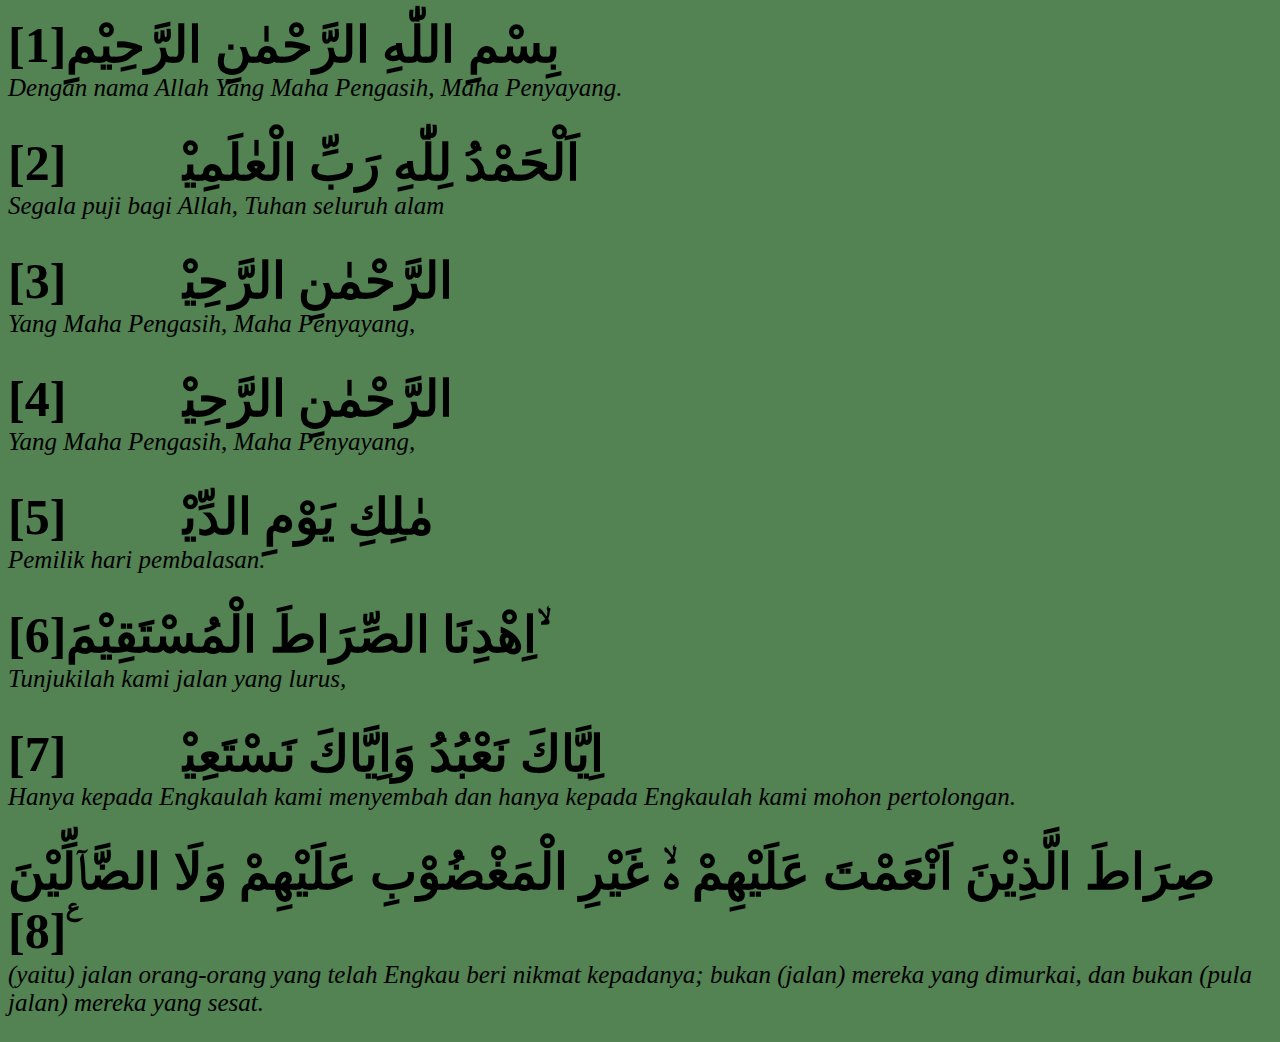
<file: pemilihan surah/Al-fatihah/index.html>
<!DOCTYPE html>
<html lang="en">
  <head>
    <meta charset="UTF-8" />
    <meta name="viewport" content="width=device-width, initial-scale=1.0" />
    <!-- bootstrap -->
    <link
      href="https://cdn.jsdelivr.net/npm/bootstrap@5.3.1/dist/css/bootstrap.min.css"
      rel="stylesheet"
      integrity="sha384-4bw+/aepP/YC94hEpVNVgiZdgIC5+VKNBQNGCHeKRQN+PtmoHDEXuppvnDJzQIu9"
      crossorigin="anonymous"
    />
    <!-- font -->
    <link rel="preconnect" href="https://fonts.googleapis.com" />
    <link rel="preconnect" href="https://fonts.gstatic.com" crossorigin />
    <link
      href="https://fonts.googleapis.com/css2?family=Caprasimo&family=IBM+Plex+Sans+Arabic&family=Poppins:wght@300;400&family=Roboto&display=swap"
      rel="stylesheet"
    />
    <link rel="stylesheet" href="style.css">
    <title>Al-fatihah</title>
  </head>
  <body style="background-color: rgba(42, 100, 42, 0.808);">
    <section id="Al-fatihah">
      <div class="container">
        <div class="row text-center justify-content-center">
          <div class="col-6">
            <h2
              style="
                margin-bottom: 0;
                padding-bottom: 0;
                font-size: 50px;
                margin-top: 1rem;
                font-family:noto naskh arabic;
              "
            >
              [1]بِسْمِ اللّٰهِ الرَّحْمٰنِ الرَّحِيْمِ
            </h2>
            <p style="margin-top: 0; padding-top: 0; font-size: 25px">
              Dengan nama Allah Yang Maha Pengasih, Maha Penyayang.
            </p>
            <h2
              style="
                margin-bottom: 0;
                padding-bottom: 0;
                font-size: 50px;
                margin-top: 2rem;
                font-family: noto naskh arabic;
              "
            >
              [2]اَلْحَمْدُ لِلّٰهِ رَبِّ الْعٰلَمِيْنَۙ
            </h2>
            <p style="margin-top: 0; padding-top: 0; font-size: 25px">
              Segala puji bagi Allah, Tuhan seluruh alam
            </p>
            <h2
            style="
              margin-bottom: 0;
              padding-bottom: 0;
              font-size: 50px;
              margin-top: 2rem;
              font-family: noto naskh arabic;
            "
          >
            [3]الرَّحْمٰنِ الرَّحِيْمِۙ 
          </h2>
          <p style="margin-top: 0; padding-top: 0; font-size: 25px">
            Yang Maha Pengasih, Maha Penyayang,
          </p> <h2
            style="
              margin-bottom: 0;
              padding-bottom: 0;
              font-size: 50px;
              margin-top: 2rem;
              font-family: noto naskh arabic;
            "
          >
            [4]الرَّحْمٰنِ الرَّحِيْمِۙ 
          </h2>
          <p style="margin-top: 0; padding-top: 0; font-size: 25px">
            Yang Maha Pengasih, Maha Penyayang,
          </p>
          <h2
          style="
            margin-bottom: 0;
            padding-bottom: 0;
            font-size: 50px;
            margin-top: 2rem;
            font-family: noto naskh arabic;
          "
        >
          [5]مٰلِكِ يَوْمِ الدِّيْنِۗ 
        </h2>
        <p style="margin-top: 0; padding-top: 0; font-size: 25px">
            Pemilik hari pembalasan.
        </p>
        <h2
        style="
          margin-bottom: 0;
          padding-bottom: 0;
          font-size: 50px;
          margin-top: 2rem;
          font-family: noto naskh arabic;
        "
      >
        [6]اِهْدِنَا الصِّرَاطَ الْمُسْتَقِيْمَ ۙ 
      </h2>
      <p style="margin-top: 0; padding-top: 0; font-size: 25px">
        Tunjukilah kami jalan yang lurus,
      </p>
      <h2
      style="
        margin-bottom: 0;
        padding-bottom: 0;
        font-size: 50px;
        margin-top: 2rem;
        font-family: noto naskh arabic;
      "
    >
      [7]اِيَّاكَ نَعْبُدُ وَاِيَّاكَ نَسْتَعِيْنُۗ 
    </h2>
    <p style="margin-top: 0; padding-top: 0; font-size: 25px">
        Hanya kepada Engkaulah kami menyembah dan hanya kepada Engkaulah kami mohon pertolongan.
    </p>
    <h2
      style="
        margin-bottom: 0;
        padding-bottom: 0;
        font-size: 50px;
        margin-top: 2rem;
        font-family: noto naskh arabic;
      "
    >
      صِرَاطَ الَّذِيْنَ اَنْعَمْتَ عَلَيْهِمْ ەۙ غَيْرِ الْمَغْضُوْبِ عَلَيْهِمْ وَلَا الضَّاۤلِّيْنَ ࣖ[8] 
    </h2>
    <p style="margin-top: 0; padding-top: 0; font-size: 25px">
        (yaitu) jalan orang-orang yang telah Engkau beri nikmat kepadanya; bukan (jalan) mereka yang dimurkai, dan bukan (pula jalan) mereka yang sesat.
    </p>
          </div>
        </div>
      </div>
    </section>
    <!-- bootstrap -->
    <script
      src="https://cdn.jsdelivr.net/npm/bootstrap@5.3.1/dist/js/bootstrap.bundle.min.js"
      integrity="sha384-HwwvtgBNo3bZJJLYd8oVXjrBZt8cqVSpeBNS5n7C8IVInixGAoxmnlMuBnhbgrkm"
      crossorigin="anonymous"
    ></script>
    <script src="script.js"></script>
  </body>
</html>
</file>
<file: pemilihan surah/style.css>
.border{
    border: 3px solid black;
}
</file>
<file: pemilihan surah/Al-baqarah/style.css>
.miring{
    font-style: italic;
}
</file>
<file: pemilihan surah/Al-fatihah/style.css>
.miring {
    font-style: italic;
}
</file>
